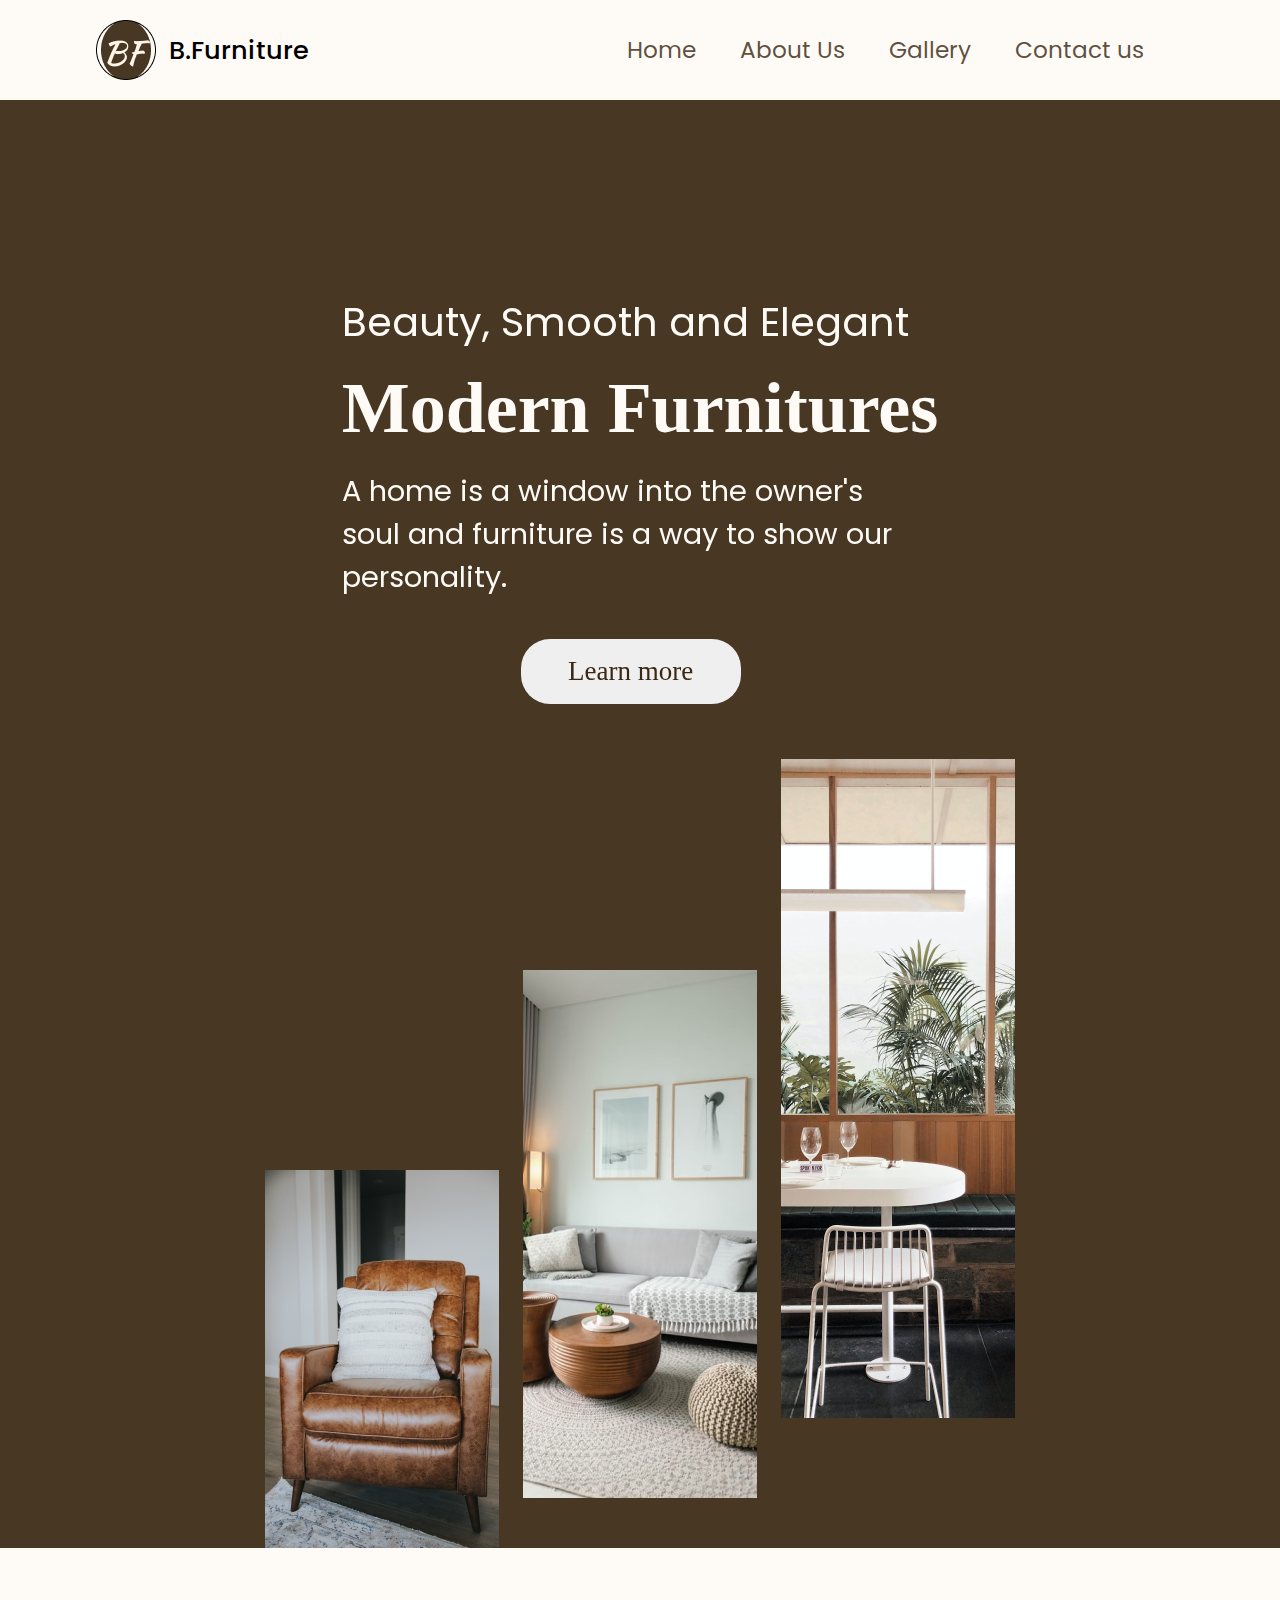
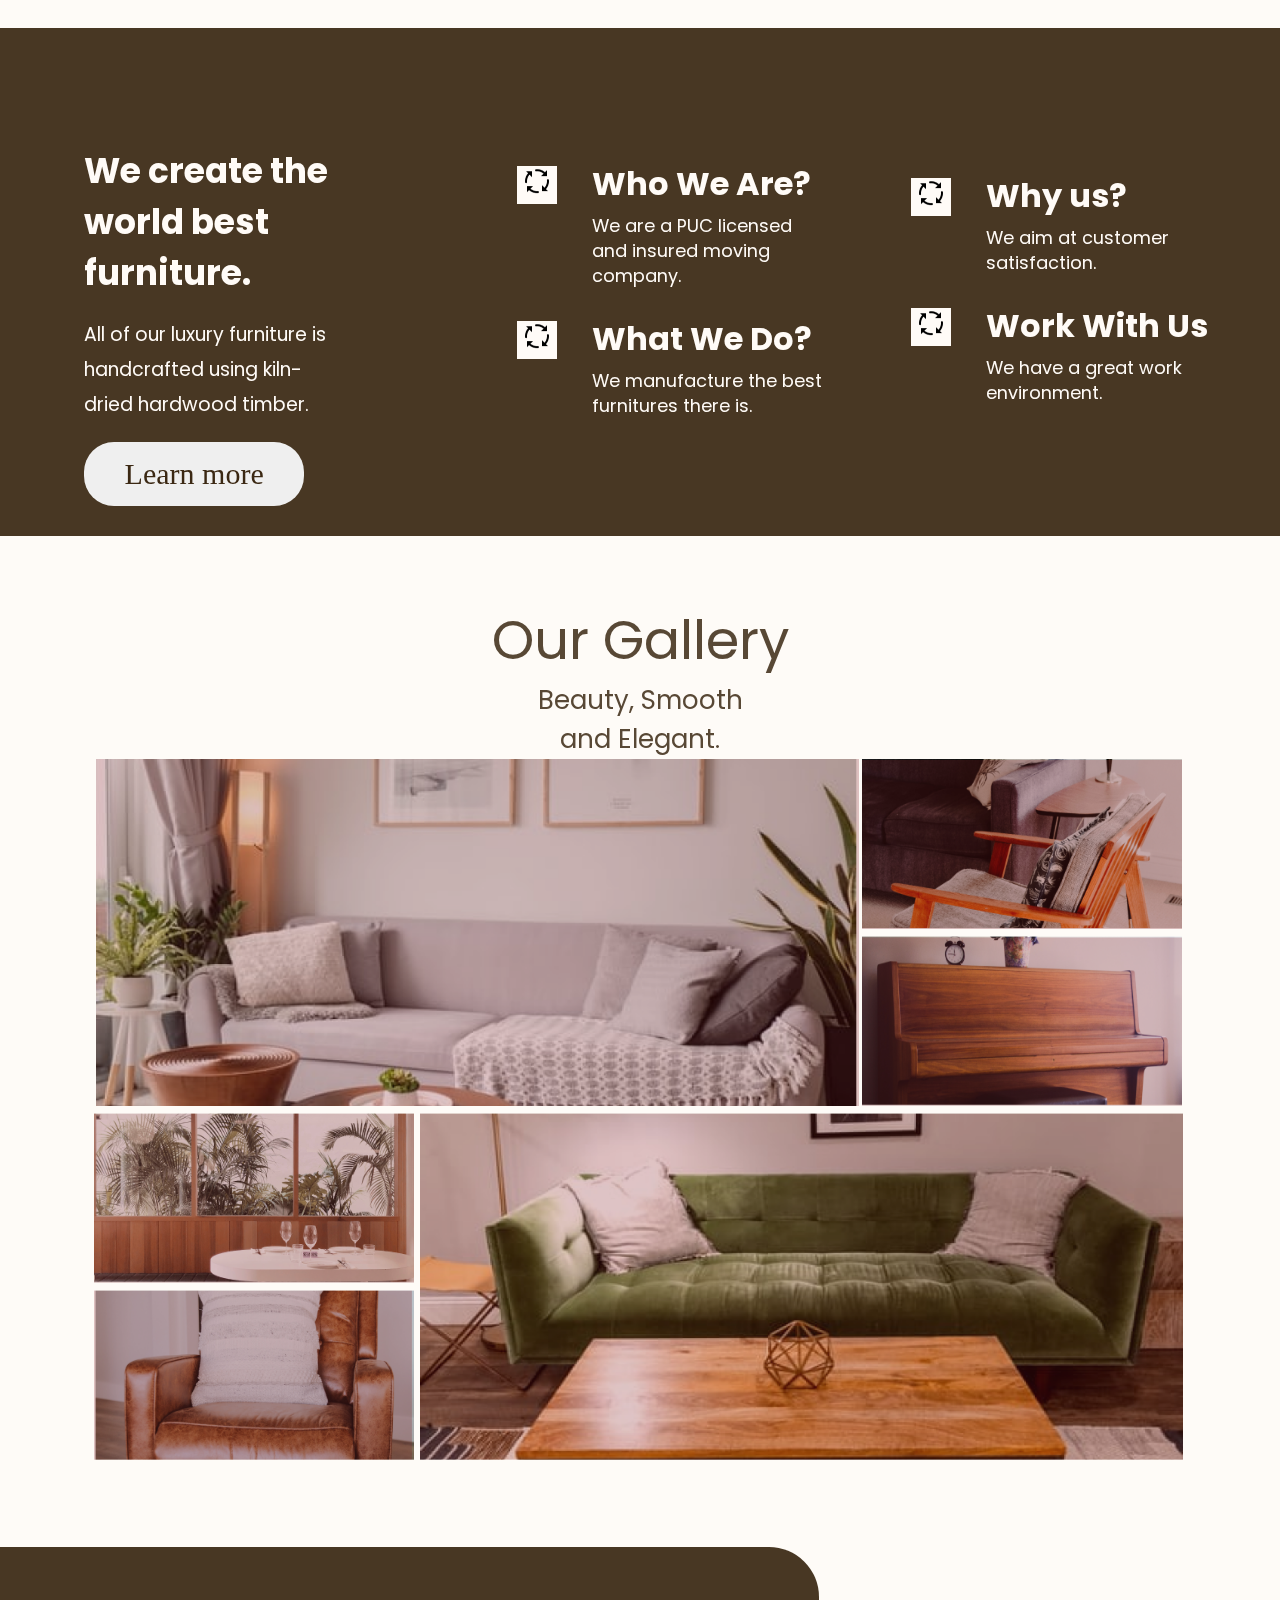
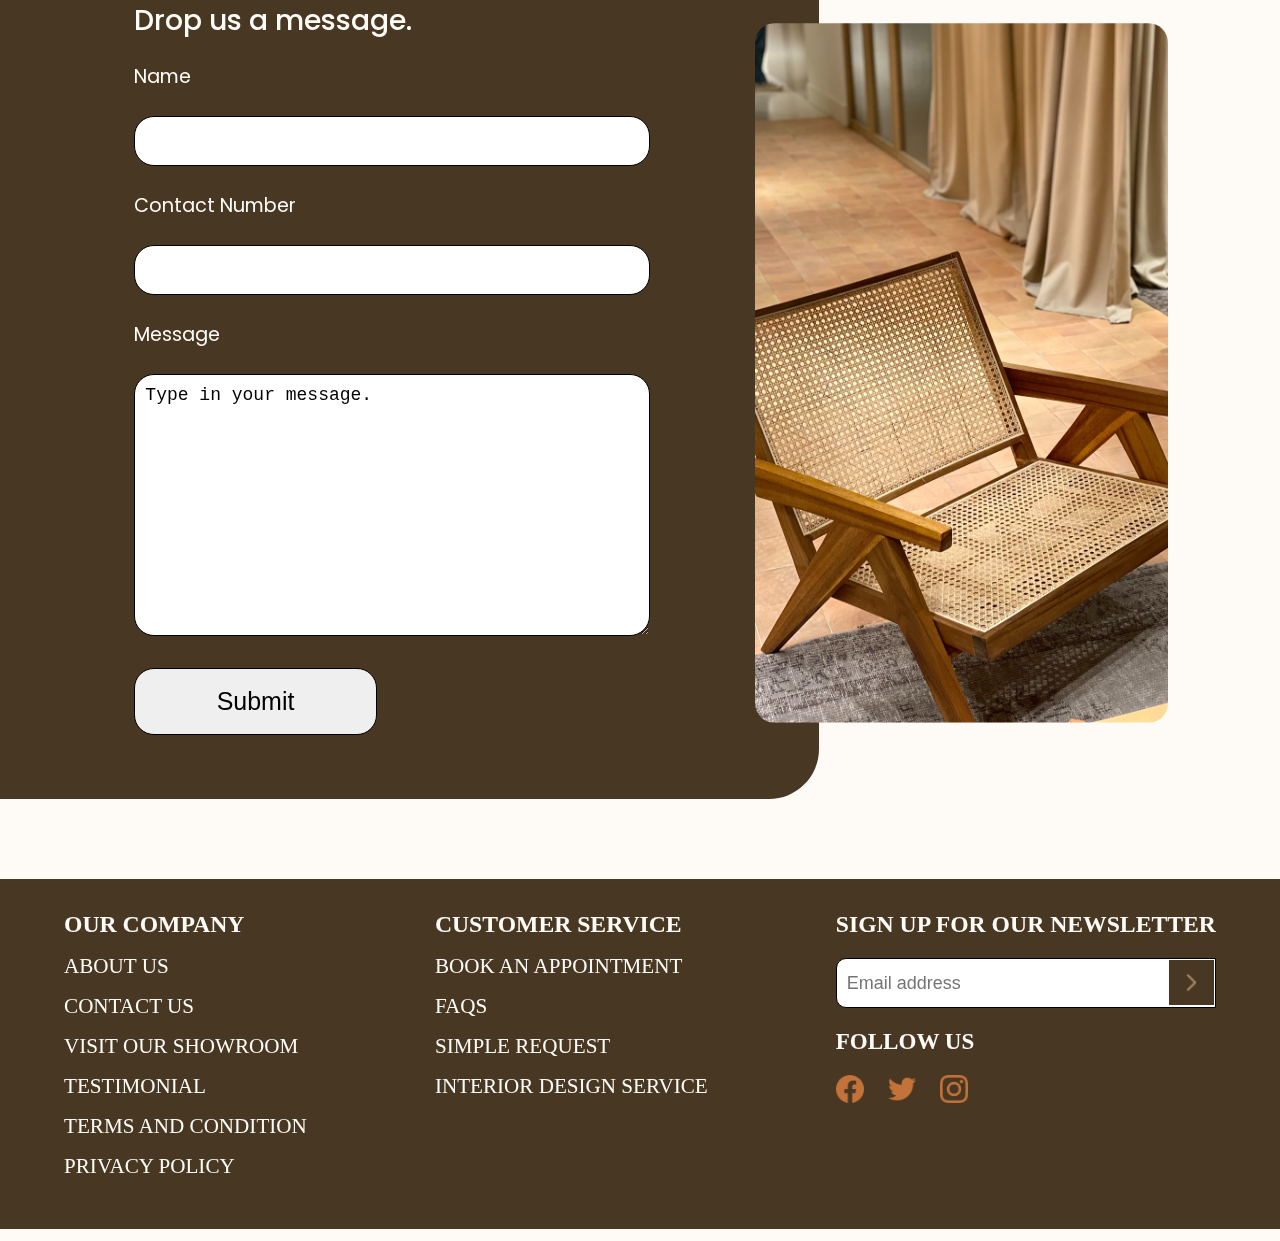
<file: index.html>
<!DOCTYPE html>
<html lang="en">
<head>
    <meta charset="UTF-8">
    <meta name="viewport" content="width=device-width, initial-scale=1.0">
    <link rel="stylesheet" href="./css/style.css">
    <title>Real-estate-furniture</title>
</head>
<body>
    <nav style="position: sticky; top: 0;">
        <div class="logo">
            <img src="../images/Group 82.png" alt="logo">
            <p>B.Furniture</p>
        </div>
        <div class="bx-menu">
            <img src="../images/menu-regular-24.png" onclick="toggleDropdown()" id="myImage"  alt="">
            
            <div class="links" id="myDropdown">
                <li><a href="#"  onclick="LinkStyle(this)">Home</a></li>
                <li><a href="./html/about.html" onclick="LinkStyle(this)">About Us</a></li>
                <li><a href="./html/gallery.html" onclick="LinkStyle(this)">Gallery</a></li>
                <li><a href="#links" onclick="LinkStyle(this)">Contact us</a></li>
            </div>
        </div> 
    </nav>
    <div class="container2" id="about">
        <div class="container21">
            <p class="p1">Beauty, Smooth and Elegant</p>
            <h2>Modern Furnitures</h2>
            <p class="p2">A home is a window into the owner's soul and furniture is  a way to show our personality.</p>
           <a href="./html/about.html"><button>Learn more</button></a>
        </div>
        <div  class="container22">
            <img src="./images/Hero image 1.png" alt="hero img1" class="img1">
            <img src="./images/Hero image 2.png" alt="hero img2" class="img2">
            <img src="./images/Hero Image 3.png" alt="hero img3" class="img3">
        </div>
    </div>
    <div class="info-space" id="info_space">
        <div class="info1">
            <h2>We create the world best furniture.</h2>
            <p>All of our luxury furniture is handcrafted using kiln-dried hardwood timber.</p>
            <button>Learn more</button>
        </div>
        <div class="info2">
            <div class="table-info">
                <div class="imgdiv"><img src="./images/Process.png" alt="process icon"></div>
                <div>
                    <h2>Who We Are?</h2>
                    <p>We are a PUC licensed and
                        insured moving company.</p>
                </div>
            </div>
            <div class="table-info">
                <div class="imgdiv"><img src="./images/Process.png" alt="process icon"></div>
                <div>
                    <h2>What We Do?</h2>
                    <p>We manufacture the best
                        furnitures there is.</p>
                </div>
            </div>
        </div>
        <div class="info3">
            <div class="table-info">
                <div  class="imgdiv"><img src="./images/Process.png" alt="process icon"></div>
                <div>
                    <h2>Why us?</h2>
                    <p>We aim at customer
                        satisfaction.</p>
                </div>
            </div>
            <div class="table-info">
                <div class="imgdiv"><img src="./images/Process.png" alt="process icon"></div>
                <div>
                    <h2>Work With Us</h2>
                    <p>We have a great work
                        environment.</p>
                </div>
            </div>
        </div>
    </div>
    <div class="gallery">
        <div class="gallery-info">
            <p class="gall-p1">Our Gallery</p>
            <p  class="gall-p2">Beauty, Smooth and Elegant.</p>
        </div>
        <div class="gallery-image">
            <div>
                <div class="gallery-space">
                    <div><img src="./images/Group 26.png" alt="gallery image 1" class="gall-img1"></div>
                    <div class="gallery-space2">
                        <img src="./images/Group 31.png" alt="gallery image 2" class="gall-img2">
                        <img src="./images/Group 89.png" alt="gallery image 3" class="gall-img2">
                    </div>
                </div>
                <div class="gallery-space">
                    <div class="gallery-space2">
                        <img src="./images/Group 23.png" alt="gallery image 4" class="gall-img2">
                        <img src="./images/Group 24.png" alt="gallery image 5" class="gall-img2">
                    </div>
                    <div><img src="./images/Group 93.png" alt="gallery image 6" class="gall-img1"></div>
                </div>
            </div>
        </div>
    </div>
    <div class="contact-space">
        <div class="contact-space_left">
            <div class="space_left">
                <p>Drop us a message.</p>
                <label for="name">Name</label><br>
                <input type="text" id="name" name="fullname">
                <br>
                <label for="tel">Contact Number</label><br>
                <input type="tel" name="" id="tel"><br>
                <label for="message-content">Message</label><br>
                <textarea name="message-content" id="message-content" cols="50" rows="12">Type in your message.</textarea>
                <button>Submit</button>
            </div>
        </div>
        <div class="right"><img src="./images/contact-img.png" alt="contact-img" height="700" width="413"></div>
    </div>
    <div class="footer" id="links">
        <div class="footer1">
            <p><a href="#info_space" class="footer_p">OUR COMPANY</a></li>
            <li><a href="./html/about.html">ABOUT US</a></li>
            <li><a href="#links">CONTACT US</a></li>
            <li><a href="./html/gallery.html">VISIT OUR SHOWROOM</a></li>
            <li><a href="./html/about.html">TESTIMONIAL</a></li>
            <li><a href="#">TERMS AND CONDITION</a></li>
            <li><a href="#">PRIVACY POLICY</a></li>
        </div>
        <div class="footer2">
            <p><a href="#info_space" class="footer_p">CUSTOMER SERVICE</a></p>
            <li><a href="#links">BOOK AN APPOINTMENT</a></li>
            <li><a href="#links">FAQS</a></li>
            <li><a href="#">SIMPLE REQUEST</a></li>
            <li><a href="./html/gallery.html">INTERIOR DESIGN SERVICE</a></li>
        </div>
        <div class="footer3">
            <P class="footer_p">SIGN UP FOR OUR NEWSLETTER</P>
            <div class="footer31">
                <input type="email" name="email" placeholder="Email address">
                <a href=""><img src="./images/back.png" alt=""></a>
            </div>
            <p class="Footer3_p">FOLLOW US</p>
             <div class="footer32">
                <a href=""><img src="./images/facebook.png" alt=""></a>
                <a href=""><img src="./images/twitter.png" alt=""></a>
                <a href=""><img src="./images/instagram.png" alt=""></a>
             </div>
        </div>
    </div>
    <script>
         function LinkStyle(clickedLink) {
            const links = document.querySelectorAll('a');
            links.forEach(link => link.classList.remove('clicked'));
            clickedLink.classList.add('clicked');
        }
        function toggleDropdown() {
            document.getElementById("myDropdown").classList.toggle("show");
        }
    </script>
</body>
</html>
</file>
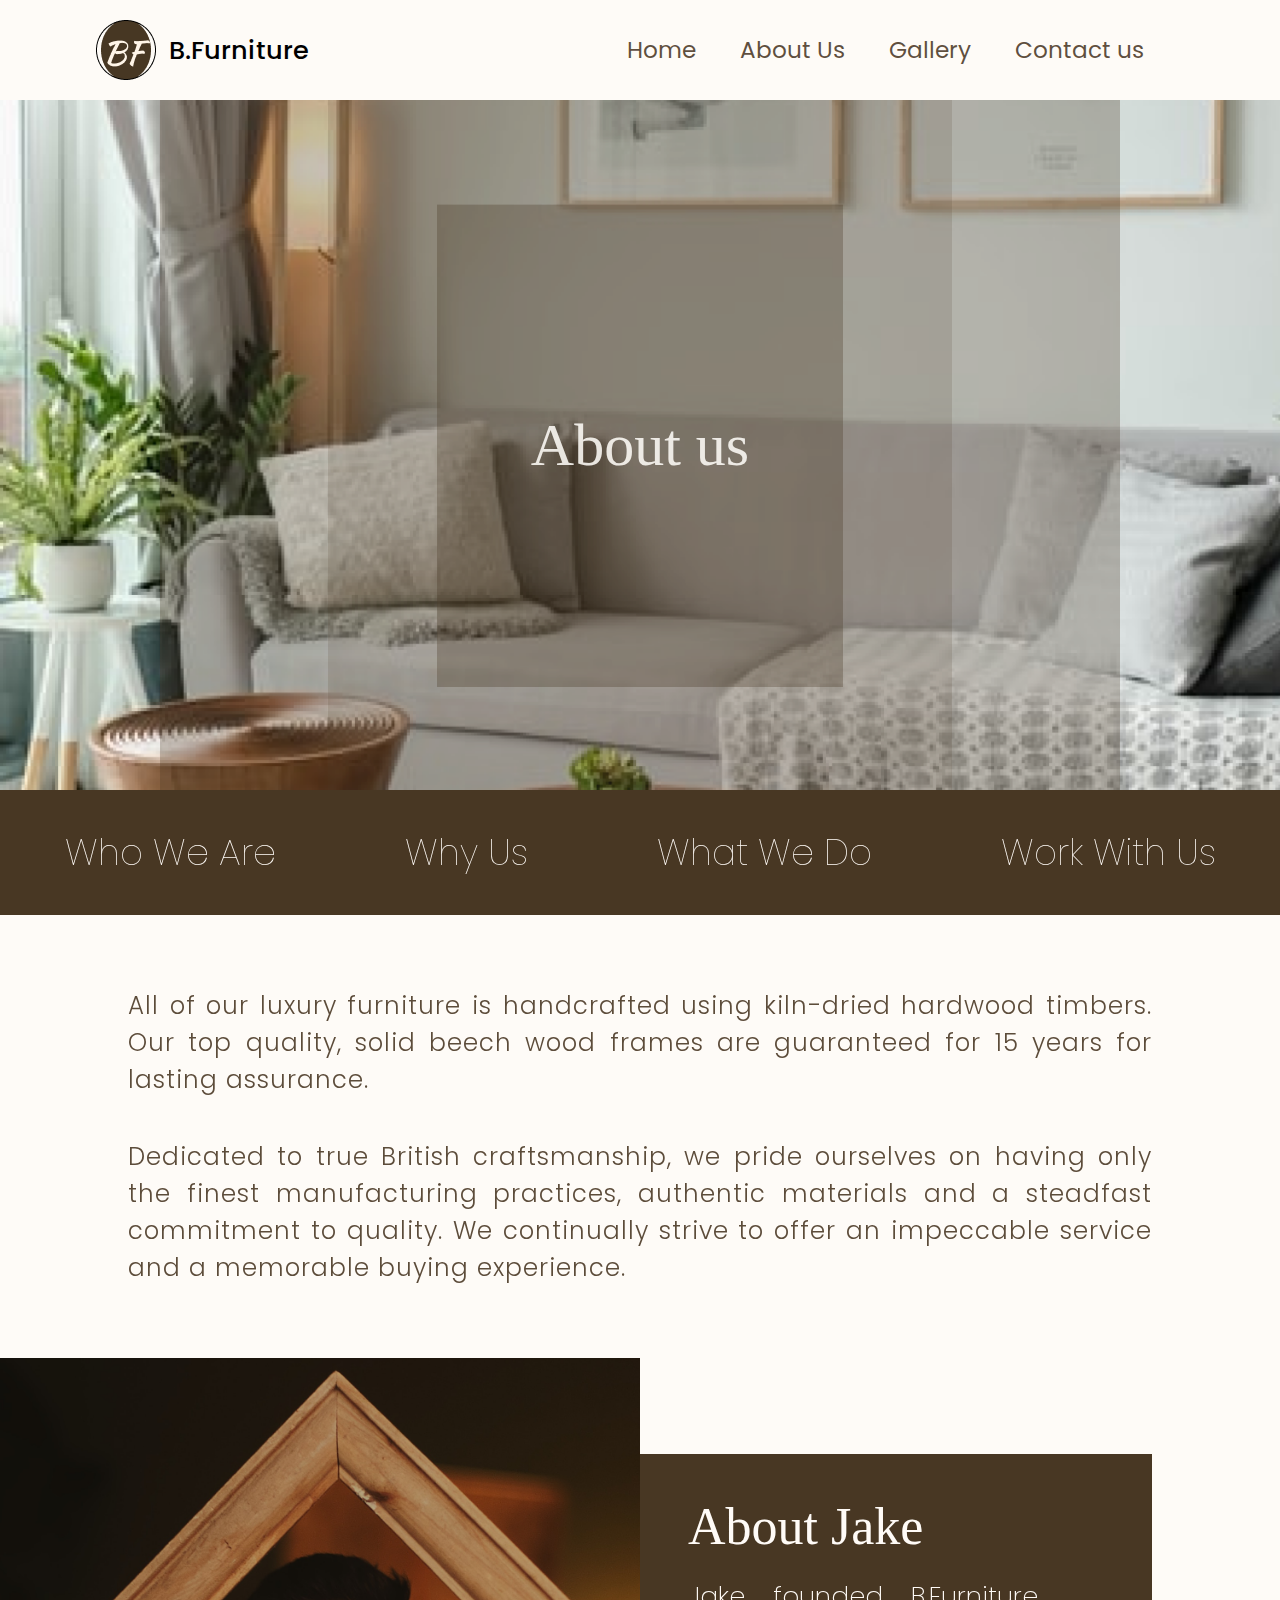
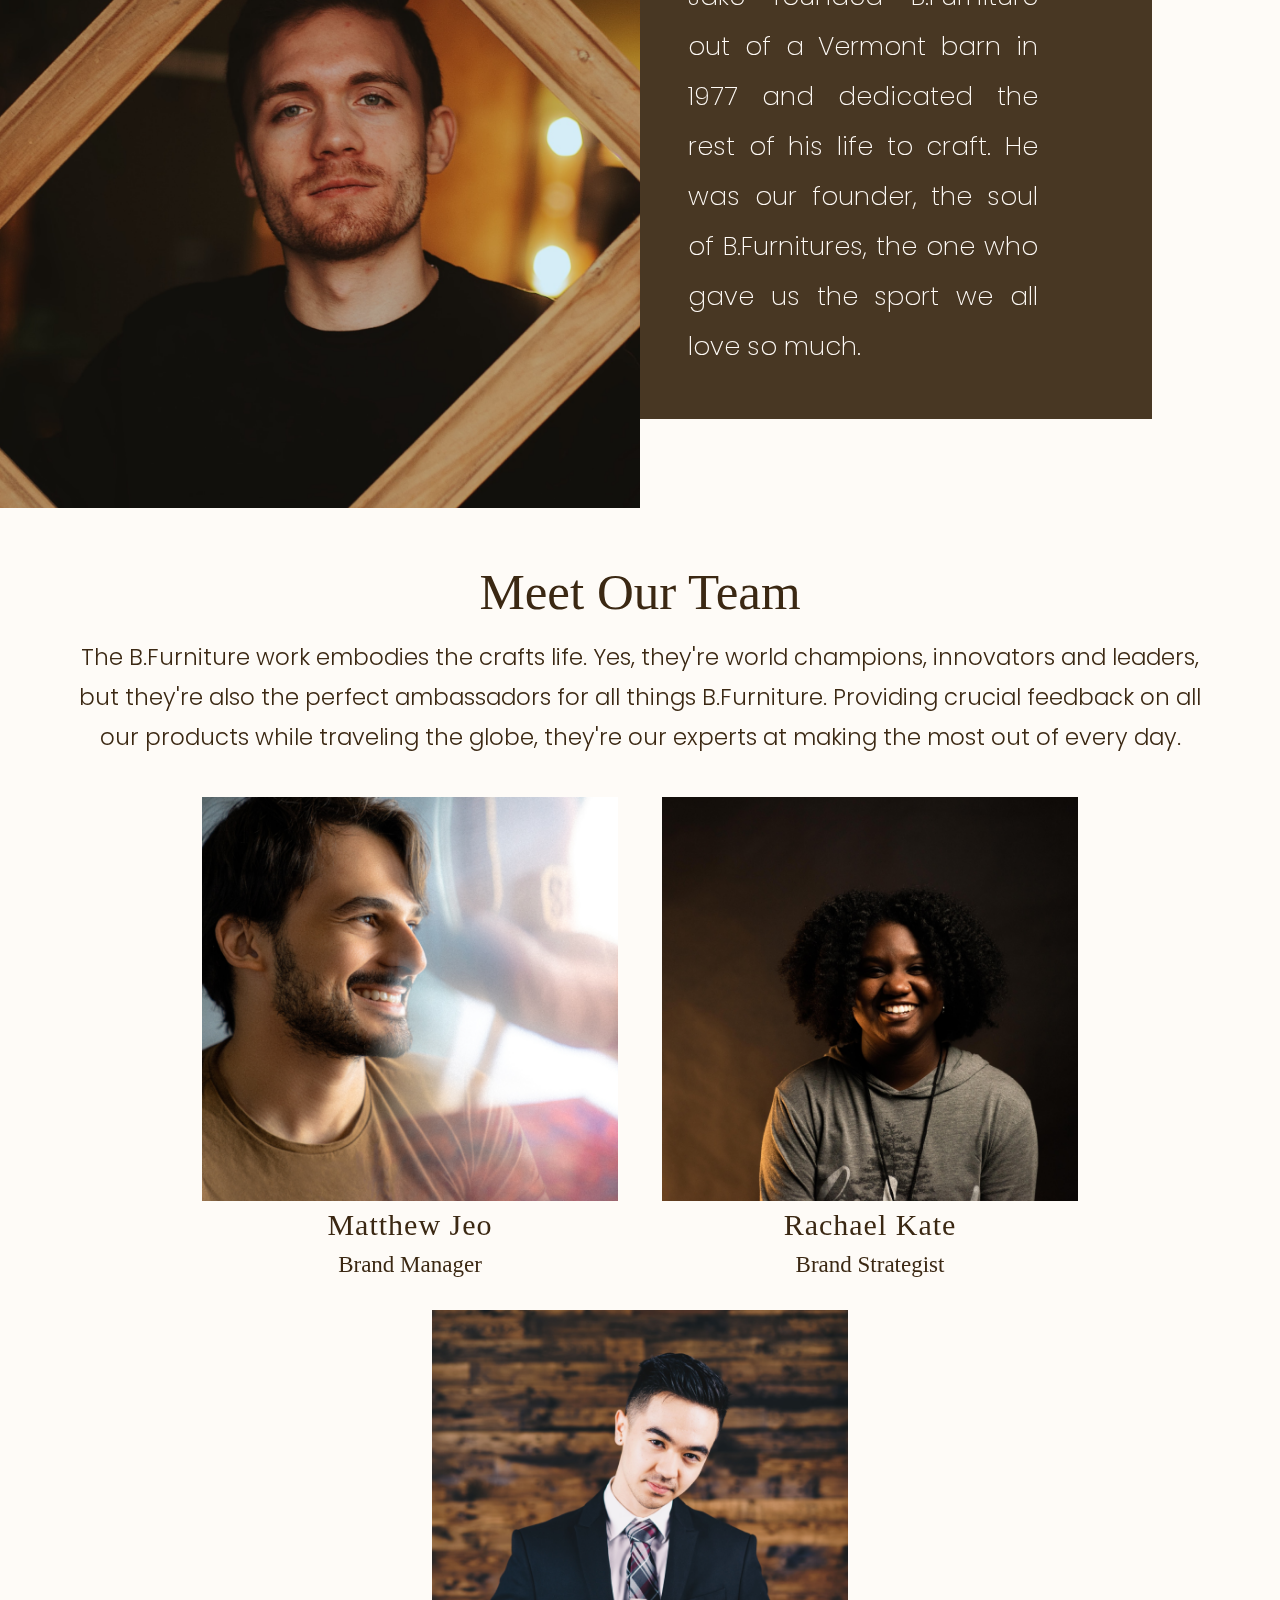
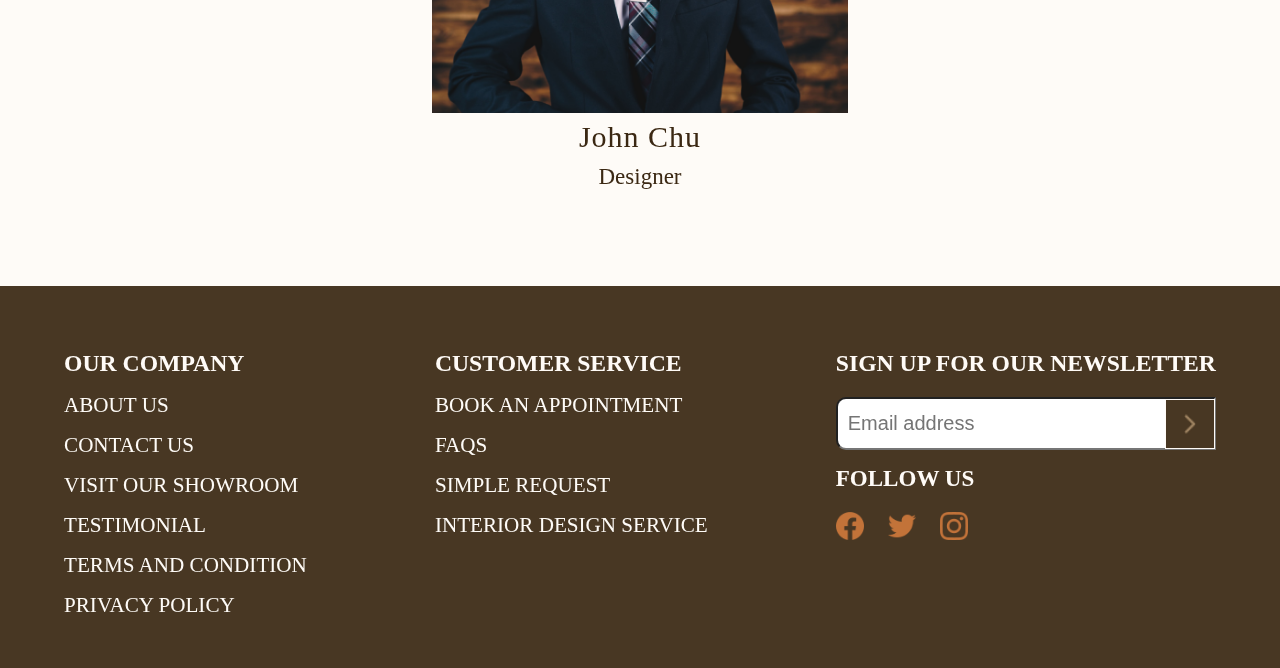
<file: html/about.html>
<!DOCTYPE html>
<html lang="en">
<head>
    <meta charset="UTF-8">
    <meta name="viewport" content="width=device-width, initial-scale=1.0">
    <link rel="stylesheet" href="../css/about.css">
    <title>about us</title>
</head>
<body>
    <nav style="position: sticky; top: 0;">
        <div class="logo">
            <img src="../images/Group 82.png" alt="logo">
            <p>B.Furniture</p>
        </div>
        <div class="bx-menu">
            <img src="../images/menu-regular-24.png" onclick="toggleDropdown()" id="myImage"  alt="">
            
            <div class="links" id="myDropdown">
                <li><a href="../index.html"  onclick="LinkStyle(this)">Home</a></li>
                <li><a href="#" onclick="LinkStyle(this)">About Us</a></li>
                <li><a href="../html/gallery.html" onclick="LinkStyle(this)">Gallery</a></li>
                <li><a href="#links" onclick="LinkStyle(this)">Contact us</a></li>
            </div>
        </div> 
    </nav>
    <div class="hero_space">
        <div class="hero_space1">
            <div class="hero_space2">
                <div class="hero_space3">
                    <p>About us</p>
                </div>
            </div>
        </div>
    </div>
    <div class="more_info">
       <li><a href="#info_space"  onclick="LinkStyle(this)">Who We Are</a></li>
       <li><a href="" onclick="LinkStyle(this)">Why Us</a></li>
       <li><a href="#info_space" onclick="LinkStyle(this)">What We Do</a></li>
       <li><a href="#links" onclick="LinkStyle(this)">Work With Us </a></li>
    </div>
    <div class="info-space">
        <div class="info-space1" id="#info_space">
            <p>
                All of our luxury furniture is handcrafted using kiln-dried hardwood timbers. Our top quality, solid beech wood frames are guaranteed for 15 years for lasting assurance.
            </p>
            <p>
                Dedicated to true British craftsmanship, we pride ourselves on having only the finest manufacturing practices, authentic materials and a steadfast commitment to quality. We continually strive to offer an impeccable service and a memorable buying experience.
            </p>
        </div>
    </div>
    <div class="info_jake">
        <div class="image"><img src="../images/unsplash_06Bl5S7tySM.png" alt="jake's img"></div>
        <div class="jake">
            <p class="jake_p">About Jake</p>
            <P>Jake founded B.Furniture out of a Vermont barn in 1977 and dedicated the rest of his life to craft. He was our founder, the soul of B.Furnitures, the one who gave us the sport we all love so much.</P>
        </div>
    </div>
    <div class="team">
        <div class="team_info">
            <p class="team_head">Meet Our Team</p>
            <p class="team_p">The B.Furniture work embodies the crafts life. Yes, they're world champions, innovators and leaders, but they're also the perfect ambassadors for all things B.Furniture. Providing crucial feedback on all our products while traveling the globe, they're our experts at making the most out of every day.</p>
        </div>
        <div class="team_img">
            <div>
                <img src="../images/unsplash_8Q0wJ8bqeAE.png" alt="team member1">
                <p class="team_imgp1">Matthew Jeo</p>
                <p class="team_imgp2">Brand Manager</p>
            </div>
            <div>
                <img src="../images/unsplash_F0q2f4OAJaw.png" alt="team member2">
                <p class="team_imgp1">Rachael Kate</p>
                <p class="team_imgp2">Brand Strategist</p>
            </div>
            <div>
                <img src="../images/unsplash_v6771a4avV4.png" alt="team member3">
                <p class="team_imgp1">John Chu</p>
                <p class="team_imgp2">Designer</p>
            </div>
        </div>
    </div>
    <div class="footer" id="links">
        <div class="footer1">
            <p><a href="#info_space" class="footer_p">OUR COMPANY</a></li>
            <li><a href="./about.html">ABOUT US</a></li>
            <li><a href="#links">CONTACT US</a></li>
            <li><a href="../html/gallery.html">VISIT OUR SHOWROOM</a></li>
            <li><a href="./gallery.html">TESTIMONIAL</a></li>
            <li><a href="#">TERMS AND CONDITION</a></li>
            <li><a href="#">PRIVACY POLICY</a></li>
        </div>
        <div class="footer2">
            <p><a href="#info_space" class="footer_p">CUSTOMER SERVICE</a></p>
            <li><a href="#links">BOOK AN APPOINTMENT</a></li>
            <li><a href="#links">FAQS</a></li>
            <li><a href="#">SIMPLE REQUEST</a></li>
            <li><a href="./gallery.html">INTERIOR DESIGN SERVICE</a></li>
        </div>
        <div class="footer3">
            <P class="footer_p">SIGN UP FOR OUR NEWSLETTER</P>
            <div class="footer31">
                <input type="email" name="email" placeholder="Email address">
                 <a href=""><img src="../images/back.png" alt=""></a>
            </div>
            <p class="Footer3_p">FOLLOW US</p>
             <div class="footer32">
                <a href=""><img src="../images/facebook.png" alt=""></a>
                <a href=""><img src="../images/twitter.png" alt=""></a>
                <a href=""><img src="../images/instagram.png" alt=""></a>
             </div>
        </div>
    </div>
    <script>
        function LinkStyle(clickedLink) {
           const links = document.querySelectorAll('a');
           links.forEach(link => link.classList.remove('clicked'));
           clickedLink.classList.add('clicked');
       }
       function toggleDropdown() {
           document.getElementById("myDropdown").classList.toggle("show");
       }
       function LinkStyle(clickedLink) {
           const more_info = document.querySelectorAll('a');
           more_info.forEach(link => link.classList.remove('clicked'));
           clickedLink.classList.add('clicked');
       }
   </script>
</body>
</html>
</file>
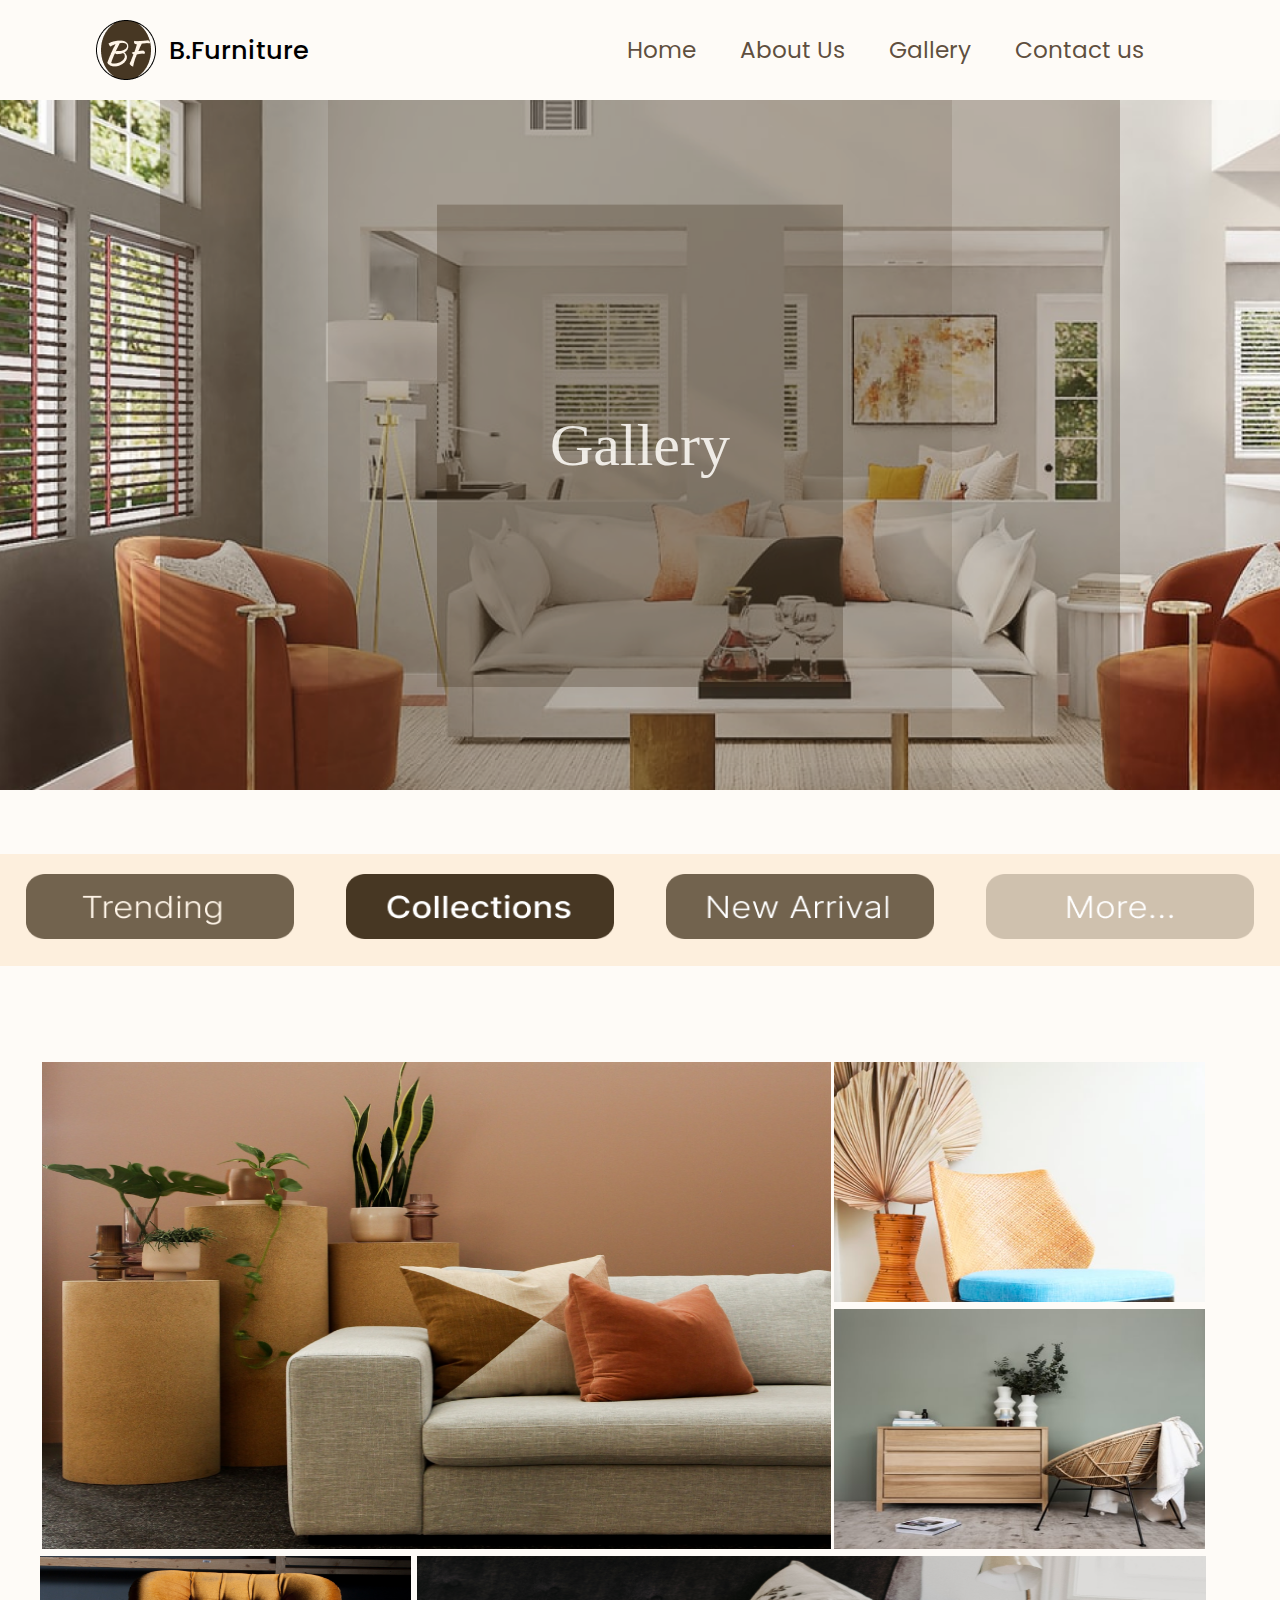
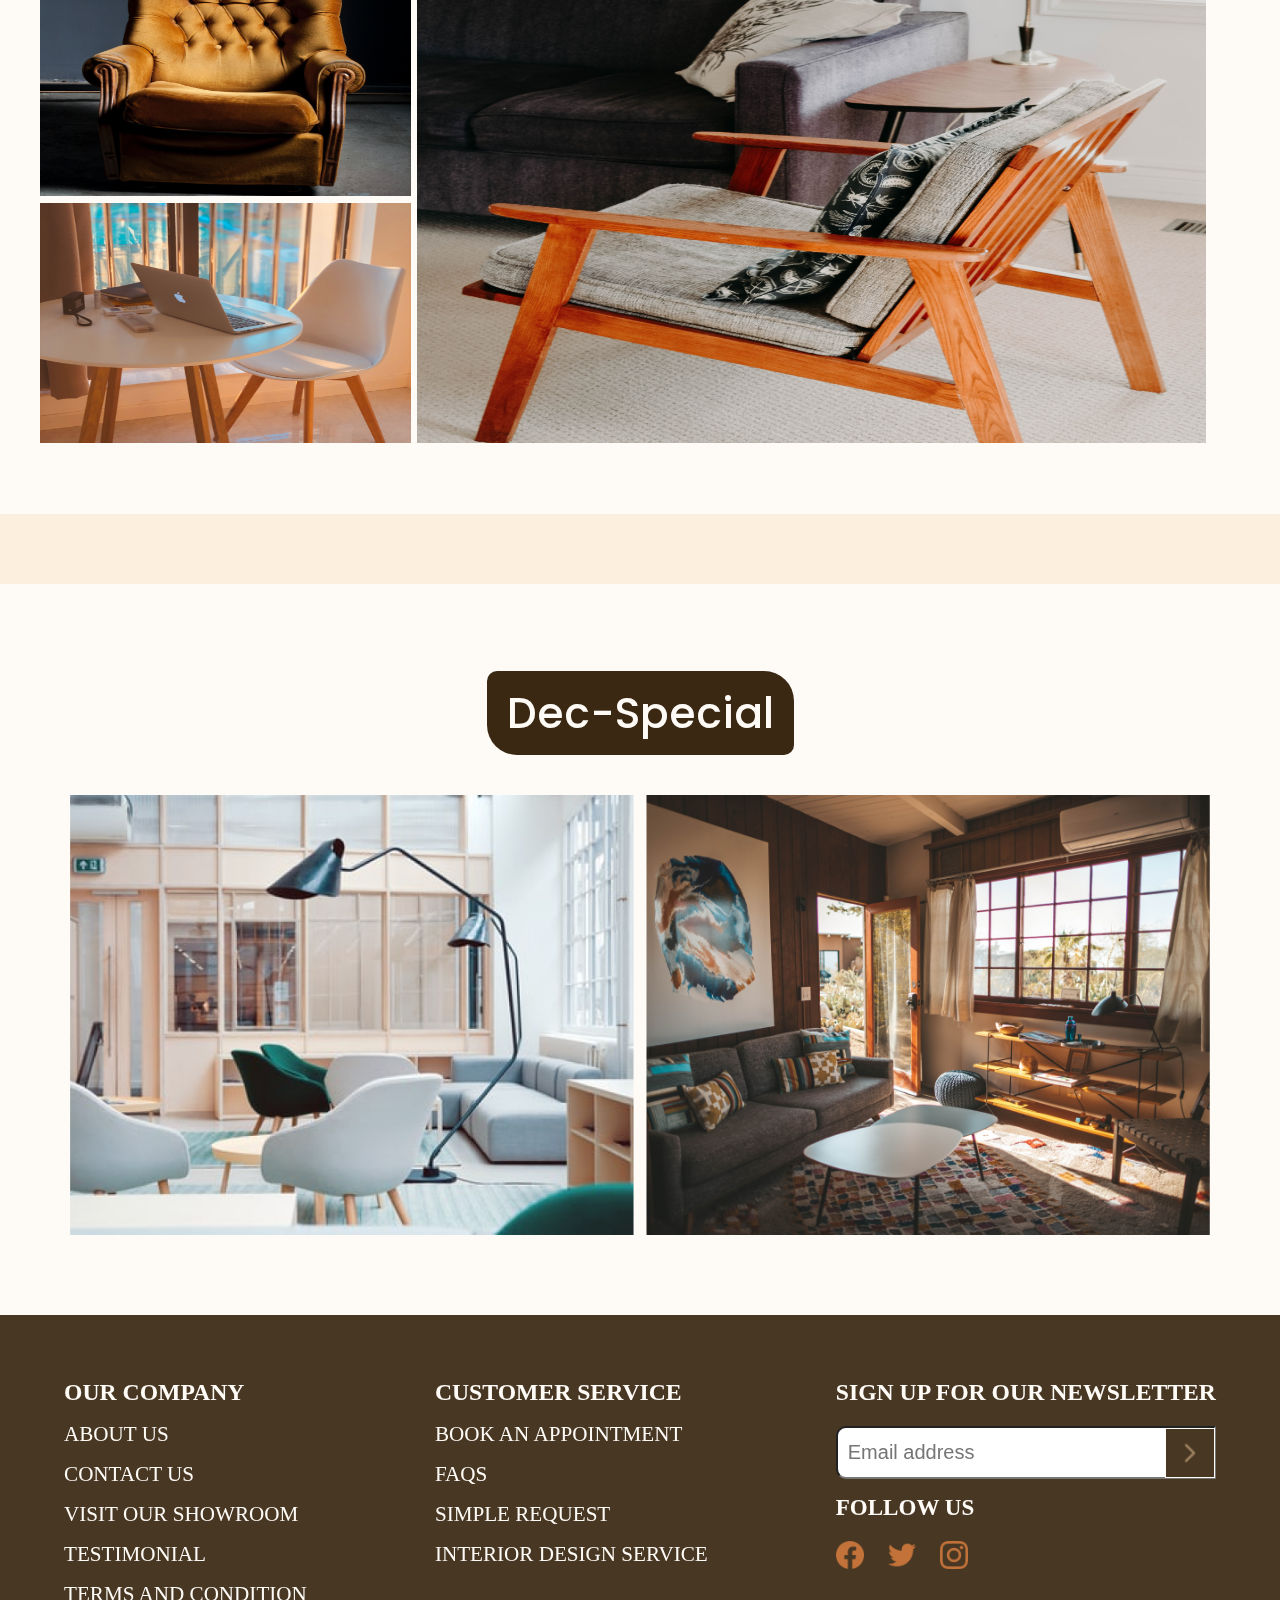
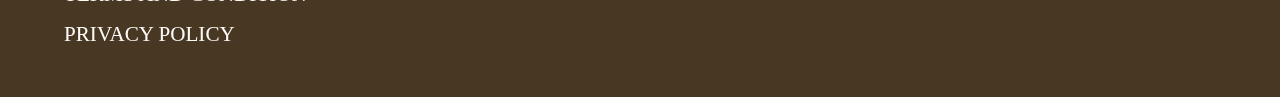
<file: html/gallery.html>
<!DOCTYPE html>
<html lang="en">
<head>
    <meta charset="UTF-8">
    <meta name="viewport" content="width=device-width, initial-scale=1.0">
    <link rel="stylesheet" href="../css/gallery.css">
    <title>Gallery</title>
</head>
<body>
    <nav style="position: sticky; top: 0;">
        <div class="logo">
            <img src="../images/Group 82.png" alt="logo">
            <p>B.Furniture</p>
        </div>
        <div class="bx-menu">
            <img src="../images/menu-regular-24.png" onclick="toggleDropdown()" id="myImage"  alt="">
            
            <div class="links" id="myDropdown">
                <li><a href="../index.html"  onclick="LinkStyle(this)">Home</a></li>
                <li><a href="#" onclick="LinkStyle(this)">About Us</a></li>
                <li><a href="../html/gallery.html" onclick="LinkStyle(this)">Gallery</a></li>
                <li><a href="#links" onclick="LinkStyle(this)">Contact us</a></li>
            </div>
        </div> 
    </nav>
    <div class="hero_space">
        <div class="hero_space1">
            <div class="hero_space2">
                <div class="hero_space3">
                    <p>Gallery</p>
                </div>
            </div>
        </div>
    </div>
    <div class="collections">
       <a href="../html/gallery.html"><img src="../images/Group 74.png" alt="trending"></a>
       <a href="../html/gallery.html"><img src="../images/Group 71.png" alt="collections"></a>
       <a href="../html/gallery.html"><img src="../images/Group 72.png" alt="new arrivals"></a>
       <a href="../html/gallery.html"><img src="../images/Group 73.png" alt="more"></a>
    </div>
    <div class="gallery">
        <div class="gallery-image">
            <div>
                <div class="gallery-space">
                    <div><img src="../images/unsplash_1.png" alt="gallery image 1" class="gall-img1"></div>
                    <div class="gallery-space2">
                        <img src="../images/Rectangle 25.png" alt="gallery image 2" class="gall-img2">
                        <img src="../images/Rectangle 26.png" alt="gallery image 3" class="gall-img2">
                    </div>
                </div>
                <div class="gallery-space">
                    <div class="gallery-space2">
                        <img src="../images/Rectangle 27.png" alt="gallery image 4" class="gall-img2">
                        <img src="../images/Rectangle 28.png" alt="gallery image 5" class="gall-img2">
                    </div>
                    <div><img src="../images/unsplash_2.png" alt="gallery image 6" class="gall-img1"></div>
                </div>
            </div>
        </div>
    </div>
    <div class="space"><img src="../images/Rectangle 32.png" alt=""></div>
    <div class="mini_gallery">
       <div class="mini_gallery1">
           <h5>Dec-Special</h3>
       </div>
       <div class="mini_gallery2">
        <img src="../images/Rectangle 30.png" alt="">
        <img src="../images/Rectangle 31.png" alt="">
       </div>
    </div>
    <div class="footer" id="links">
        <div class="footer1">
            <p><a href="#info_space" class="footer_p">OUR COMPANY</a></li>
            <li><a href="./about.html">ABOUT US</a></li>
            <li><a href="#links">CONTACT US</a></li>
            <li><a href="../html/gallery.html">VISIT OUR SHOWROOM</a></li>
            <li><a href="./gallery.html">TESTIMONIAL</a></li>
            <li><a href="#">TERMS AND CONDITION</a></li>
            <li><a href="#">PRIVACY POLICY</a></li>
        </div>
        <div class="footer2">
            <p><a href="#info_space" class="footer_p">CUSTOMER SERVICE</a></p>
            <li><a href="#links">BOOK AN APPOINTMENT</a></li>
            <li><a href="#links">FAQS</a></li>
            <li><a href="#">SIMPLE REQUEST</a></li>
            <li><a href="./gallery.html">INTERIOR DESIGN SERVICE</a></li>
        </div>
        <div class="footer3">
            <P class="footer_p">SIGN UP FOR OUR NEWSLETTER</P>
            <div class="footer31">
                <input type="email" name="email" placeholder="Email address">
                <a href=""><img src="../images/back.png" alt=""></a>
            </div>
            <p class="Footer3_p">FOLLOW US</p>
             <div class="footer32">
                <a href=""><img src="../images/facebook.png" alt=""></a>
                <a href=""><img src="../images/twitter.png" alt=""></a>
                <a href=""><img src="../images/instagram.png" alt=""></a>
             </div>
        </div>
    </div>
    <script>
        function LinkStyle(clickedLink) {
           const links = document.querySelectorAll('a');
           links.forEach(link => link.classList.remove('clicked'));
           clickedLink.classList.add('clicked');
       }
       function toggleDropdown() {
           document.getElementById("myDropdown").classList.toggle("show");
       }
    //    function LinkStyle(clickedLink) {
    //        const more_info = document.querySelectorAll('a');
    //        more_info.forEach(link => link.classList.remove('clicked'));
    //        clickedLink.classList.add('clicked');
    //    }
   </script>
</body>
</html>
</file>
<file: css/style.css>
@import url('https://fonts.googleapis.com/css2?family=Bebas+Neue&family=Hedvig+Letters+Sans&family=Poppins:ital,wght@0,100;0,200;0,300;0,400;0,500;0,600;0,700;0,800;0,900;1,100;1,200;1,300;1,400;1,500;1,600;1,700;1,800;1,900&display=swap');
*{
    margin: 0;
    padding: 0;
    box-sizing: border-box;
    font-family: "Poppins" sans-serif;
}
@media screen and (min-width:220px) and (max-width: 425px){
    body{
        background-color: rgb(254, 251, 247);
        font-family: "Poppins" , sans-serif;
    }
    nav{
        display: flex;
        justify-content: space-between;
        align-items: center;
        margin-top: 1rem;
        padding-bottom: 13px;
        position: relative;
        background-color: rgb(254, 251, 247);
    }
    .logo{
        display: flex;
        margin-left: 0.8rem;
        align-items: center;
    }
    .logo img{
        width: 60px;
        height: 60px;
        margin-right: 11px;
    }
    .logo p{
        font-size: 1.6rem;
        font-weight: 500;
    }
    .bx-menu img{
        width: 50px;
    }
    .links{
        display: none;
        position: absolute;
        top: 100%; /* Position the dropdown content just below the toggle button */
        left: 0;
        z-index: 1;
        width: 100vw;
        height: 100vh;
        float: right;
       background-color: rgb(254, 251, 247);
    }
    .links li{
        display: block;
        list-style-type: none;
        margin-left: 30px;
        text-align: center;
        padding: 45px;
    }
    .links a {
        text-decoration: none;
        color: rgba(59, 40, 19, 0.818);
        font-size: 1.3rem;
    }
    a:hover{
        font-size: 1.3rem;
        font-weight: 600;
        color: rgb(59, 40, 19);
        text-decoration: underline;
    }
    a.clicked {
        font-size: 1.3rem;
        font-weight: 600;
        color: rgb(59, 40, 19);
        text-decoration: underline;
        text-decoration-color:rgba(180, 126, 64, 0.818) ;
        text-decoration-thickness: 1px;
        text-underline-offset: 7px;
    }
    .show{
        display: block;
    }
   .container2{
    text-align: center;
    background-color: rgb(72,55,35);
    color: rgb(254, 251, 247);
    padding-top: 7rem;
   }
   .container21 .p1{
    font-size: 1.3rem;
   }
  .container21 h2{
    font-size: 3.6rem;
    letter-spacing: -0.8px;
    line-height: 70px;
    font-weight: 600;
  }
  .container21 .p2{
    padding: 15px;
    font-size: 1.rem;
    line-height: 30px;
    margin: 0 auto;
    width: 85%;
  }
  button{
    padding: 15px;
    color: rgb(59, 40, 19);
    font-size: 20px;
    border-radius: 29px;
    border: none;
    width: 175px;
    margin: 1rem 0 3rem 0 ;
  }
  .container2{
    text-align: center;
    background-color: rgb(72,55,35);
    color: rgb(254, 251, 247);
    padding-top: 7rem;
   }
   .container21 .p1{
    font-size: 7vw;
   }
  .container21 h2{
    font-size: 15vw;
    font-family: Cambria, Cochin, Georgia, Times, 'Times New Roman', serif;
    padding: 10px 0 18px 0;
    font-weight: 600;
  }
  .container21 .p2{
    font-size: 5vw;
  }
  button{
    padding: 15px;
    color: rgb(59, 40, 19);
    font-size: 24px;
    border-radius: 29px;
    border: none;
    width: 210px;
    margin: 1.5rem 0 3rem 0 ;
}
.container22{
    padding-top: 18vw;
   display: flex;
   justify-content: center;
   align-items: flex-end;
   flex-wrap: wrap;
   gap: 14px;
   
}
.container22 img:hover{
   mix-blend-mode: hard-light;
}
.container22 .img1{
    width: 47%;
}
.container22 .img2{
    padding-bottom: 50px;
    width: 47%;
}
.container22 .img3{
    width: 60%;
}
.info-space{
    background-color: rgb(72,55,35);
    margin-top: 5rem;
    padding:  70px 3px 30px 3px;
    color: rgb(255,251,247);
}
.info1{
    padding-top: 2rem;
    text-align: center;
}
.info1 h2{
    font-size: 10vw;
}
.info1 p {
    font-size: 20px;
    line-height: 35px;
    padding-top: 18px;
}
.info1 button{
    padding: 14px;
    color: rgb(59, 40, 19);
    font-size: 26px;
    border-radius: 30px;
    border: none;
    width: 200px;
    margin: 20px 0 70px 0 ;
    font-family: Georgia, 'Times New Roman', Times, serif;
}
.info2{
   margin-bottom: 2rem;
}
.table-info{
    display: flex;
    justify-content: center;
    padding-bottom: 27px;
}
.table-info h2{
    font-size: 28px;
}
.table-info p{
    font-size: 17px;
    width: 220px;
}
.imgdiv{
    margin: 6px 15px 0 3px;
    background-color: rgb(255, 251, 247);
    width: 38px;
    text-align: center;
    height: fit-content;
}
.gallery-image{
    display: flex;
    align-items: center;
    justify-content: center;
}
.gallery-info{
    display: flex;
    flex-direction: column;
    align-items: center;
    margin-top: 4rem;
}
.gall-p1{
    font-size: 10vw;
    font-weight: 400px;
    color: rgba(59, 40, 19, 0.85);
}
.gall-p2{
    font-size: 5vw;
    color: rgba(59, 40, 19, 0.85);
    display: flex;
    text-align: center;
    width: 240px;
}
.gallery-space{
    display: block;
}
.gall-img1{
    width: 95vw;
    height: 300px;
}
.gall-img2{
    width: 48vw;
    height: 15vh;
    padding-right: 5px;
    
}
.gallery-space2{
    display: flex;
    padding: 0px 0px 5px 0px;
}
.right{
    display: none;
}
.contact-space{
    background-image: linear-gradient(rgba(0, 0, 0, 0.8), rgb(59, 40, 19, 0.8)), url(../images/contact-img.png);
    background-repeat: no-repeat;
    background-size: cover;
    margin: 4rem 0 2rem 0;
}
.contact-space_left{
    display: flex;
    flex-direction: column;
    padding-left: 5%;
}
.contact-space_left p{
    font-size: 11vw;
    font-weight: 500;
    text-align: center;
    padding: 20px;
    color: rgb(245, 222, 179);
    letter-spacing: -1px;
    line-height: 50px;
}
.space_left label{
    font-size: 6vw;
    color: rgb(245, 222, 179);
}
.space_left input{
    width: 85%;
    height: 50px;
    font-size: 15px;
    color:  rgb(245, 222, 179);
    padding: 10px;
    margin-bottom: 20px;
    border-radius: 20px 20px 20px 20px;
    border: 2px solid black;
    background-color: transparent;
}
textarea{
    width: 85%;
    font-size: 18px;
    padding: 10px;
    border-radius: 20px 20px 20px 20px;
    border: 2px solid black;
    background-color: transparent;
    color: rgb(245, 222, 179);
}
.space_left button{
    background-color: transparent;
    border: 2px solid black;
    color: rgb(245, 222, 179);
    cursor: pointer;
}
.space_left button:hover{
    background-color: rgb(245, 222, 179);
    color: black;
}
.footer{
    display: flex;
    height: auto;
    align-items: flex-start;
    flex-wrap: wrap;
    background-color: #483723;
    padding: 2rem 0px 50px 00px;
}
.footer a{
    padding-top: 50px;
    padding-bottom: 20px;
}
.footer1 , .footer2{
    display: flex;
    flex-direction: column;
    width: 100vw;
    align-items: center;
    justify-content: center;
    padding-bottom: 32px;
}
.footer3{
    width: 95vw;
    align-items: center;
    padding: 3rem 4vw 0vw 7vw;
}
.footer_p{
    color: rgb(255, 251, 247);
    font-size: 5.5vw;
    font-weight: 700;
    text-decoration: none;
    font-family:Cambria, Cochin, Georgia, Times, 'Times New Roman', serif;
    padding-bottom: 20px;
}
.footer li{
    list-style-type: none;
    font-family: Cambria, Cochin, Georgia, Times, 'Times New Roman', serif;
    padding-top: 15px;
}
.footer li a{
    text-decoration: none;
    color: rgb(254, 251, 247);
    font-size: 4vw;
}
.footer31{
    display: flex;
}
.footer31{
    display: flex;
}
.footer3 input{
    width: 100%;
    height: 52.5px;
    border-radius: 10px 0px 0px 10px;
    margin-top: 48.5px;
    font-size: 18px;
   
}
.footer31 img{
    background-color: rgb(72, 55, 35);
    padding: 5px;
    height: 50px;
    border: 1px solid rgb(255, 251, 247);
}
.Footer3_p{
    color: rgb(255, 251, 247);
    font-size: 4vw;
    font-weight: 700;
    text-decoration: none;
    font-family:Cambria, Cochin, Georgia, Times, 'Times New Roman', serif;
    padding-bottom: 20px;
}
.footer32 img{
    padding-right: 20px;
    width:49px;
    mix-blend-mode: color-dodge;
}
 
}
@media screen and (min-width: 426px) and (max-width: 729px){
    body{
        background-color: rgb(254, 251, 247);
        font-family: "Poppins" , sans-serif;
    }
    nav{
        display: flex;
        justify-content: space-between;
        align-items: center;
        margin-top: 1rem;
        padding-bottom: 13px;
        position: relative;
        background-color: rgb(254, 251, 247);
        z-index: 1;
    }
    .logo{
        display: flex;
        margin-left: 0.8rem;
        align-items: center;
    }
    .logo img{
        width: 60px;
        height: 60px;
        margin-right: 11px;
    }
    .logo p{
        font-size: 1.6rem;
        font-weight: 500;
    }
    .bx-menu img{
        width: 50px;
    }
    .links{
        display: none;
        position: absolute;
        top: 100%;
        left: 0;
        z-index: 1;
        width: 100vw;
        height: 100vh;
        float: right;
       background-color: rgb(254, 251, 247);
    }
    .links li{
        display: block;
        list-style-type: none;
        margin-left: 30px;
        text-align: center;
        padding: 45px;
    }
    .links a {
        text-decoration: none;
        color: rgba(59, 40, 19, 0.818);
        font-size: 1.3rem;
        /* text-align: center;
        padding: 20px; */
    }
    a:hover{
        font-size: 1.3rem;
        font-weight: 600;
        color: rgb(59, 40, 19);
        text-decoration: underline;
    }
    a.clicked {
        font-size: 1.3rem;
        font-weight: 600;
        color: rgb(59, 40, 19);
        text-decoration: underline;
        text-decoration-color:rgba(180, 126, 64, 0.818) ;
        text-decoration-thickness: 1px;
        text-underline-offset: 7px;
    }
    .show{
        display: block;
    }
    .container2{
        text-align: center;
        background-color: rgb(72,55,35);
        color: rgb(254, 251, 247);
        padding-top: 7rem;
       }
       .container21 .p1{
        font-size: 35px;
       }
      .container21 h2{
        font-size: 4.2rem;
        font-family: Cambria, Cochin, Georgia, Times, 'Times New Roman', serif;
        padding: 10px 0 18px 0;
        font-weight: 600;
      }
      .container21 .p2{
        font-size: 1.35rem;
        margin: 0 auto;
        width: 69%;
      }
      button{
        padding: 15px;
        color: rgb(59, 40, 19);
        font-size: 24px;
        border-radius: 29px;
        border: none;
        width: 210px;
        margin: 1.5rem 0 3rem 0 ;
    }
    .container22{
        padding-top: 18vw;
       display: flex;
       justify-content: center;
       align-items: flex-end;
       flex-wrap: wrap;
       gap: 14px;
       
    }
    .container22 img:hover{
       mix-blend-mode: hard-light;
    }
    .container22 .img1{
        width: 47%;
    }
    .container22 .img2{
        padding-bottom: 50px;
        width: 47%;
    }
    .container22 .img3{
        width: 60%;
    }
    .info-space{
        background-color: rgb(72,55,35);
        margin-top: 5rem;
        padding: 20px 0px 30px 5px;
        display: flex;
        flex-wrap: wrap;
        justify-content: center;
        color: rgb(255,251,247);
        align-items: center;
    }
    .info-space p{
        width: 230px;
        line-height: 25px;
        font-size: 17.5px;
        padding-top: 5px;
    }
    .info1{
        margin-top: 6.8rem;
        }
    .info1 h2{
        width: 340px;
        font-size: 35px;
    }
    .info1 p {
        width: 252px;
        font-size: 20.5px;
        line-height: 35px;
        padding-top: 18px;
    }
    .info1 button{
        padding: 15px;
        color: rgb(59, 40, 19);
        font-size: 30px;
        border-radius: 30px;
        border: none;
        width: 220px;
        margin: 20px 0 70px 0 ;
        font-family: Georgia, 'Times New Roman', Times, serif;
    }
     .info3{
        padding: 1rem;
     }
    .table-info{
        display: flex;
        padding-bottom: 27px;
    }
    .table-info h2{
        font-size: 30px;
    }
    .imgdiv{
        margin: 6px 15px 0 3px;
        background-color: rgb(255, 251, 247);
        width: 38px;
        align-items: center;
        text-align: center;
        height: fit-content;
    }
    .gallery-image{
        display: flex;
        align-items: center;
        justify-content: center;
    }
    .gallery-info{
        display: flex;
        flex-direction: column;
        align-items: center;
        margin-top: 4rem;
    }
    .gall-p1{
        font-size: 10vw;
        font-weight: 400px;
        color: rgba(59, 40, 19, 0.85);
    }
    .gall-p2{
        font-size: 4.5vw;
        color: rgba(59, 40, 19, 0.85);
        display: flex;
        text-align: center;
        width: 240px;
    }
    .gallery-space{
        display: flex;
        padding: 0 1rem 0 1rem;
    }
    .gall-img1{
        width: 55vw;
        height: 265px;
        padding: 0 3px 0 2.4px;
    }
    .gall-img2{
        width: 37vw;
        height: 130px;
    }
    .gallery-space2{
        width: 37.3vw;
    }
    .contact-space{
        display: flex;
        align-items: center;
          margin: 5rem 0 5rem 0vw; 
     }
     .contact-space_left{
         width: 65%;
         background-color: rgb(72,55,35);
         color: rgb(255, 251, 247);
         padding: 2rem 0px 0px 2rem;
         border-radius: 0px 40px 40px 0;
     } 
     .space_left{
         width: 90%;
         display: flex;
         flex-direction: column;
     }
     .contact-space_left p{
         font-size: 5vw;
         font-weight: 500;
         padding: 20px 0px 20px 0px;
     }
     label{
         font-size: 3vw;
     }
     input{
         width: 85%;
         height: 50px;
         font-size: 2.4vw;
         padding: 10px;
         border-radius: 20px 20px 20px 20px;
         border: 1px solid black;
     }
     textarea{
         width: 85%;
         font-size: 18px;
         padding: 10px;
         border-radius: 20px 20px 20px 20px;
         border: 1px solid black;
     }
     .contact-space_left button{
         width: 45%;
         margin: 2rem 0 4rem 0 ;
         font-size: 24px;
         padding: 15px 15px 15px 15px;
         cursor: pointer;
         text-align: center;
         border-radius: 20px 20px 20px 20px;
         border: 1px solid black;
     }
     .contact-space_left button:hover{
         mix-blend-mode: hard-light;
     }
      .right{
         position: relative;
         margin: 2rem;
         flex-shrink: 1;
      }
      .right img{
        width: 39.2vw;
         border-radius: 20px 20px 20px 20px;
         position: absolute;
         margin: auto;
         top: 0;
         bottom: 0;
         right: 0;
         left: -4rem;
      }
      .footer{
        display: flex;
        height: auto;
        align-items: flex-start;
        flex-wrap: wrap;
        background-color: #483723;
        padding: 2rem 0px 50px 00px;
    }
    .footer a{
        padding-top: 50px;
        padding-bottom: 20px;
    }
    .footer1 , .footer2{
        display: flex;
        flex-direction: column;
        width: 100vw;
        align-items: center;
        justify-content: center;
        padding-bottom: 32px;
    }
    .footer3{
        width: 90vw;
        align-items: center;
        padding: 3rem 4vw 0vw 22vw;
    }
    .footer_p{
        color: rgb(255, 251, 247);
        font-size: 4.2vw;
        font-weight: 700;
        text-decoration: none;
        font-family:Cambria, Cochin, Georgia, Times, 'Times New Roman', serif;
        padding-bottom: 20px;
    }
    .footer li{
        list-style-type: none;
        font-family: Cambria, Cochin, Georgia, Times, 'Times New Roman', serif;
        padding-top: 15px;
    }
    .footer li a{
        text-decoration: none;
        color: rgb(254, 251, 247);
        font-size: 3vw;
    }
    .footer31{
        display: flex;
    } 
    .footer3 input{
        width: 100%;
        border-radius: 10px 0px 0px 10px;
    }
    .footer31 img{
        background-color: rgb(72, 55, 35);
        padding: 5px;
        height: 50px;
        border: 1px solid rgb(255, 251, 247);
    }
    .Footer3_p{
        color: rgb(255, 251, 247);
        font-size: 3.3vw;
        font-weight: 700;
        text-decoration: none;
        font-family:Cambria, Cochin, Georgia, Times, 'Times New Roman', serif;
        padding-bottom: 20px;
    }
    .footer32 img{
        padding-right: 20px;
        width:49px;
        mix-blend-mode: color-dodge;
    }
}
@media screen and (min-width: 730px) and (max-width: 768px) {
    body{
        font-family: "Poppins" , sans-serif;
        background-color: rgb(255, 251, 247);
    }
    nav{
        display: flex;
        margin-top: 25px;
        padding-bottom: 13px;
        justify-content: space-between;
        align-items: center;
        background-color: rgb(254, 251, 247);
        z-index: 1;
    }
    .logo{
        display: flex;
        margin-left: 0.8rem;
        align-items: center;
    }
    .logo img{
        width: 60px;
        height: 60px;
        margin-right: 11px;
    }
    .logo p{
        font-size: 1.6rem;
        font-weight: 500;
    }
    .bx-menu img{
        display: none;
    }
    .links li{
        display: inline-block;
        list-style-type: none;
        margin-left: 30px;
    }
    .links a {
        text-decoration: none;
        color: rgba(59, 40, 19, 0.818);
        font-size: 1.3rem;
    }
    a.clicked {
        font-size: 1.3rem;
        font-weight: 600;
        color: rgb(59, 40, 19);
        text-decoration: underline;
        text-decoration-color:rgba(180, 126, 64, 0.818) ;
        text-decoration-thickness: 1px;
        text-underline-offset: 7px;
    }
    .container2{
        text-align: center;
        background-color: rgb(72,55,35);
        color: rgb(254, 251, 247);
        padding-top: 7rem;
       }
       .container21 .p1{
        font-size: 35px;
       }
      .container21 h2{
        font-size: 4.2rem;
        font-family: Cambria, Cochin, Georgia, Times, 'Times New Roman', serif;
        padding: 10px 0 18px 0;
        font-weight: 600;
      }
      .container21 .p2{
        font-size: 1.35rem;
        margin: 0 auto;
        width: 69%;
      }
      button{
        padding: 15px;
        color: rgb(59, 40, 19);
        font-size: 24px;
        border-radius: 29px;
        border: none;
        width: 210px;
        margin: 1.5rem 0 3rem 0 ;
    }
    .container22{
        padding-top: 2.5rem;
       display: flex;
       justify-content: center;
       align-items: flex-end;
       gap: 14px;
       
    }
    .container22 img:hover{
       mix-blend-mode: hard-light;
    }
    .container22 .img2{
        padding-bottom: 50px;
    }
    .container22 .img3{
       margin-bottom: 130px;
    }
    .info-space{
        background-color: rgb(72,55,35);
        margin-top: 5rem;
        padding: 30px 10px 30px 20px;
        display: flex;
        flex-wrap: wrap;
        justify-content: space-around;
        color: rgb(255,251,247);
        align-items: center;
    }
    .info-space p{
        width: 230px;
        line-height: 25px;
        font-size: 17.5px;
        padding-top: 5px;
    }
    .info1{
        margin-top: 6.8rem;
    }
    .info1 h2{
        width: 340px;
        font-size: 34.5px;
    }
    .info1 p {
        width: 250px;
        font-size: 19px;
        line-height: 35px;
        padding-top: 18px;
    }
    .info1 button{
        padding: 15px;
        color: rgb(59, 40, 19);
        font-size: 30px;
        border-radius: 30px;
        border: none;
        width: 220px;
        margin: 20px 0 70px 0 ;
        font-family: Georgia, 'Times New Roman', Times, serif;
    }
    .table-info{
        display: flex;
        padding-bottom: 27px;
    }
    .table-info h2{
        font-size: 32px;
    }
    .imgdiv{
        margin: 6px 25px 0 0;
        background-color: rgb(255, 251, 247);
        width: 40px;
        align-items: center;
        text-align: center;
        height: fit-content;
    }
    .gallery-image{
        display: flex;
        align-items: center;
        justify-content: center;
    }
    .gallery-info{
        display: flex;
        flex-direction: column;
        align-items: center;
        margin-top: 4rem;
    }
    .gall-p1{
        font-size: 54px;
        font-weight: 400px;
        color: rgba(59, 40, 19, 0.85);
    }
    .gall-p2{
        font-size: 26px;
        color: rgba(59, 40, 19, 0.85);
        display: flex;
        text-align: center;
        width: 240px;
    }
    .gallery-space{
        display: flex;
        padding: 0 2.5rem 0 2.5rem;
    }
    .gall-img1{
        width: 55vw;
        height: 347px;
        padding: 0 3px 0 2.4px;
    }
    .gall-img2{
        width: 25vw;
        height: 170px;
    }
    .gallery-space2{
        width: 25.3vw;
    }
    .contact-space{
        display: flex;
        align-items: center;
          margin: 5rem 0 5rem 0vw; 
     }
     .contact-space_left{
         width: 67%;
         background-color: rgb(72,55,35);
         color: rgb(255, 251, 247);
         padding: 2rem 0px 0px 2rem;
         border-radius: 0px 50px 50px 0;
     } 
     .space_left{
         width: 90%;
         display: flex;
         flex-direction: column;
         padding-left: 8%;
     }
     .contact-space_left p{
         font-size: 4.5vw;
         font-weight: 500;
         padding: 20px 0px 20px 0px;
     }
     label{
         font-size: 2.8vw;
     }
     input{
         width: 85%;
         height: 50px;
         font-size: 2vw;
         padding: 10px;
         border-radius: 20px 20px 20px 20px;
         border: 1px solid black;
     }
     textarea{
         width: 85%;
         font-size: 18px;
         padding: 10px;
         border-radius: 20px 20px 20px 20px;
         border: 1px solid black;
     }
     .contact-space_left button{
         width: 40%;
         margin: 2rem 0 4rem 0 ;
         font-size: 25px;
         padding: 18px 18px 18px 18px;
         text-align: center;
         border-radius: 20px 20px 20px 20px;
         border: 1px solid black;
     }
     .contact-space_left button:hover{
         mix-blend-mode: hard-light;
     }
      .right{
         position: relative;
         margin: 2rem;
         flex-shrink: 1;
      }
      .right img{
        width: 300px;
         border-radius: 20px 20px 20px 20px;
         position: absolute;
         margin: auto;
         top: 0;
         bottom: 0;
         right: 0;
         left: -6rem;
      }
      .footer{
        display: flex;
        height: auto;
        align-items: flex-start;
        flex-wrap: wrap;
        background-color: rgb(72, 55, 35);
        padding: 2rem 0px 50px 00px;
    }
    .footer a{
        padding-top: 50px ;
        padding-bottom: 20px;
    }
    .footer1 , .footer2{
        display: flex;
        flex-direction: column;
        width: 50vw;
        align-items: center;
        justify-content: center;
    }
    .footer3{
        width: 80vw;
        align-items: center;
        /* padding-bottom: 20px;
        padding-left: 20vw;
        padding-right: 10vw; */
        padding: 3rem 5vw 0vw 27vw;
    }
    .footer_p{
        color: rgb(255, 251, 247);
        font-size: 3.2vw;
        font-weight: 700;
        text-decoration: none;
        font-family:Cambria, Cochin, Georgia, Times, 'Times New Roman', serif;
        padding-bottom: 20px;
    }
    .footer li{
        list-style-type: none;
        font-family: Cambria, Cochin, Georgia, Times, 'Times New Roman', serif;
        padding-top: 15px;
    }
    .footer li a{
        text-decoration: none;
        color: rgb(254, 251, 247);
        font-size: 2.2vw;
    }
    .footer31{
        display: flex;
        position: relative;
    }
    .footer3 input{
        width: 100%;
        border-radius: 10px 0px 0px 10px;
        z-index: 0;
       
    }
    .footer31 img{
        position: absolute;
        background-color: rgb(72, 55, 35);
        padding: 5px;
        border: 1px solid rgb(255, 251, 247);
        border-radius: 0 0px 0px 0;
        top: 1px;
        width: 47px;
        bottom: 0px;
        right: 0px;
        /* left: 10vw; */
    }
    .Footer3_p{
        color: rgb(255, 251, 247);
        font-size: 2vw;
        font-weight: 700;
        text-decoration: none;
        font-family:Cambria, Cochin, Georgia, Times, 'Times New Roman', serif;
        padding-bottom: 20px;
    }
    .footer32 img{
        padding-right: 20px;
        width:48px;
        mix-blend-mode: color-dodge;
    }
}
@media screen and (min-width: 769px) and (max-width: 1024px){
    body{
        font-family: "Poppins" , sans-serif;
        background-color: rgb(255, 251, 247);
    }
    nav{
        display: flex;
        margin-top: 30px;
        padding-bottom: 20px;
        justify-content: space-between;
        align-items: center;
        background-color: rgb(254, 251, 247);
        z-index: 1;
    }
    .logo{
        display: flex;
        margin-left: 0.8rem;
        align-items: center;
    }
    .logo img{
        width: 60px;
        height: 60px;
        margin-right: 11px;
    }
    .logo p{
        font-size: 1.6rem;
        font-weight: 500;
    }
    .bx-menu img{
        display: none;
    }
    .links li{
        display: inline-block;
        list-style-type: none;
        margin-left: 30px;
    }
    .links a {
        text-decoration: none;
        color: rgba(59, 40, 19, 0.818);
        font-size: 1.3rem;
    }
    a.clicked {
        font-size: 1.3rem;
        font-weight: 600;
        color: rgb(59, 40, 19);
        text-decoration: underline;
        text-decoration-color:rgba(180, 126, 64, 0.818) ;
        text-decoration-thickness: 1px;
        text-underline-offset: 7px;
    }
    .container2{
        background-color: rgb(72,55,35);
        color: rgb(254, 251, 247);
        padding-top: 12rem;
       display: flex;
       flex-wrap: wrap;
       justify-content: space-around;
       }
      
       .container21 .p1{
        font-size: 2.5rem;
        padding-bottom: 15px;
       }
      .container21 h2{
        font-size: 4.5rem;
        font-family: Cambria, Cochin, Georgia, Times, 'Times New Roman', serif;
        font-weight: 600;
        padding-bottom: 20px;
      }
      .container21 .p2{
        font-size: 1.8rem;
        width: 554px;
        padding-bottom: 25px;
      }
     .container21 button{
        padding: 17px;
        color: rgb(59, 40, 19);
        font-size: 27px;
        border-radius: 29px;
        border: none;
        width: 220px;
        margin: 15px 30%;
        font-family: Georgia, 'Times New Roman', Times, serif;
    }
    .container22{
        padding-top: 2.5rem;
       display: flex;
       align-items: flex-end;
       gap: 24px;
       
    }
    .container22 img:hover{
       mix-blend-mode: hard-light;
    }
    .container22 .img2{
        padding-bottom: 50px;
    }
    .container22 .img3{
       margin-bottom: 130px;
    }
    .info-space{
        background-color: rgb(72,55,35);
        margin-top: 5rem;
        padding: 30px 10px 30px 20px;
        display: flex;
        flex-wrap: wrap;
        justify-content: space-around;
        color: rgb(255,251,247);
        align-items: center;
    }
    .info-space p{
        width: 230px;
        line-height: 25px;
        font-size: 17.5px;
        padding-top: 5px;
    }
    .info1{
        margin-top: 6.8rem;
    }
    .info1 h2{
        width: 340px;
        font-size: 34.5px;
    }
    .info1 p {
        width: 250px;
        font-size: 19px;
        line-height: 35px;
        padding-top: 18px;
    }
    .info1 button{
        padding: 15px;
        color: rgb(59, 40, 19);
        font-size: 30px;
        border-radius: 30px;
        border: none;
        width: 220px;
        margin: 20px 0 70px 0 ;
        font-family: Georgia, 'Times New Roman', Times, serif;
    }
    .table-info{
        display: flex;
        padding-bottom: 27px;
    }
    .table-info h2{
        font-size: 32px;
    }
    .imgdiv{
        margin: 6px 25px 0 0;
        background-color: rgb(255, 251, 247);
        width: 40px;
        align-items: center;
        text-align: center;
        height: fit-content;
    }
    .gallery-image{
        display: flex;
        align-items: center;
        justify-content: center;
    }
    .gallery-info{
        display: flex;
        flex-direction: column;
        align-items: center;
        margin-top: 4rem;
    }
    .gall-p1{
        font-size: 54px;
        font-weight: 400px;
        color: rgba(59, 40, 19, 0.85);
    }
    .gall-p2{
        font-size: 26px;
        color: rgba(59, 40, 19, 0.85);
        display: flex;
        text-align: center;
        width: 240px;
    }
    .gallery-space{
        display: flex;
        padding: 0 2.5rem 0 2.5rem;
    }
    .gall-img1{
        width: 60vw;
        height: 347px;
        padding: 0 3px 0 2.4px;
    }
    .gall-img2{
        width: 25vw;
        height: 170px;
    }
    .gallery-space2{
        width: 25.3vw;
    }
    .contact-space{
        display: flex;
        align-items: center;
          margin: 5rem 0 5rem 0vw; 
     }
     .contact-space_left{
         width: 66%;
         background-color: rgb(72,55,35);
         color: rgb(255, 251, 247);
         padding: 2rem 0px 0px 2rem;
         border-radius: 0px 50px 50px 0;
     } 
     .space_left{
         width: 90%;
         display: flex;
         flex-direction: column;
         padding-left: 10%;
     }
     .contact-space_left p{
         font-size: 2.2vw;
         font-weight: 500;
         padding: 20px 0px 20px 0px;
     }
     label{
         font-size: 1.5vw;
     }
     input{
         width: 85%;
         height: 50px;
         font-size: 18px;
         padding: 10px;
         border-radius: 20px 20px 20px 20px;
         border: 1px solid black;
     }
     textarea{
         width: 85%;
         font-size: 18px;
         padding: 10px;
         border-radius: 20px 20px 20px 20px;
         border: 1px solid black;
     }
     .contact-space_left button{
         width: 40%;
         margin: 2rem 0 4rem 0 ;
         font-size: 25px;
         padding: 18px 18px 18px 18px;
         text-align: center;
         border-radius: 20px 20px 20px 20px;
         border: 1px solid black;
     }
     .contact-space_left button:hover{
         mix-blend-mode: hard-light;
     }
      .right{
         position: relative;
         margin: 2rem;
         flex-shrink: 1;
      }
      .right img{
        width: 40vw;
         border-radius: 20px 20px 20px 20px;
         position: absolute;
         margin: auto;
         top: 0;
         bottom: 0;
         right: 0;
         left: -6rem;
      }
      .footer{
        display: flex;
        height: auto;
        align-items: flex-start;
        flex-wrap: wrap;
        background-color: #483723;
        padding: 2rem 0px 50px 00px;
    }
    .footer a{
        padding-top: 50px ;
        padding-bottom: 20px;
    }
    .footer1 , .footer2{
        display: flex;
        flex-direction: column;
        width: 50vw;
        align-items: center;
        justify-content: center;
    }
    .footer3{
        width: 80vw;
        align-items: center;
        /* padding-bottom: 20px;
        padding-left: 20vw;
        padding-right: 10vw; */
        padding: 3rem 5vw 0vw 27vw;
    }
    .footer_p{
        color: rgb(255, 251, 247);
        font-size: 3.1vw;
        font-weight: 700;
        text-decoration: none;
        font-family:Cambria, Cochin, Georgia, Times, 'Times New Roman', serif;
        padding-bottom: 20px;
    }
    .footer li{
        list-style-type: none;
        font-family: Cambria, Cochin, Georgia, Times, 'Times New Roman', serif;
        padding-top: 15px;
    }
    .footer li a{
        text-decoration: none;
        color: rgb(254, 251, 247);
        font-size: 2.1vw;
    }
    .footer31{
        display: flex;
        position: relative;
    }
    .footer3 input{
        width: 100%;
        border-radius: 10px 0px 0px 10px;
        z-index: 0;
       
    }
    .footer31 img{
        position: absolute;
        background-color: rgb(72, 55, 35);
        padding: 5px;
        border: 1px solid rgb(255, 251, 247);
        border-radius: 0 0px 0px 0;
        top: 1px;
        width: 47px;
        bottom: 0px;
        right: 0px;
        /* left: 10vw; */
    }
    .Footer3_p{
        color: rgb(255, 251, 247);
        font-size: 1.9vw;
        font-weight: 700;
        text-decoration: none;
        font-family:Cambria, Cochin, Georgia, Times, 'Times New Roman', serif;
        padding-bottom: 20px;
    }
    .footer32 img{
        padding-right: 20px;
        width:48px;
        mix-blend-mode: color-dodge;
    }

}
@media screen and (min-width: 1025px) and (max-width: 1331px){
    body{
        font-family: "Poppins" , sans-serif;
        background-color: rgb(254, 251, 247);
    }
    nav{
        display: flex;
        padding-top: 20px;
        padding-bottom: 20px;
        justify-content: space-between;
        background-color: rgb(254, 251, 247);
        align-items: center;
        z-index: 1;
    }
    .logo{
        display: flex;
        margin-left: 6rem;
        align-items: center;
    }
    .logo img{
        width: 60px;
        height: 60px;
        margin-right: 0.8rem;
    }
    .logo p{
        font-size: 1.6rem;
        font-weight: 500;
    }
    .bx-menu img{
        display: none;
    }
    .links{
        margin-right: 6rem;
    }
    .links li{
        display: inline-block;
        list-style-type: none;
        margin-right: 40px;
    }
    .links a {
        text-decoration: none;
        color: rgba(59, 40, 19, 0.818);
        font-size: 1.45rem;
    }
    a.clicked {
        font-size: 1.5rem;
        font-weight: 600;
        color: rgb(59, 40, 19);
        text-decoration: underline;
        text-decoration-color:rgba(180, 126, 64, 0.818) ;
        text-decoration-thickness: 1px;
        text-underline-offset: 7px;
    }
    .container2{
        background-color: rgb(72,55,35);
        color: rgb(254, 251, 247);
        padding-top: 12rem;
       display: flex;
       flex-wrap: wrap;
       justify-content: space-around;
       }
      
       .container21 .p1{
        font-size: 2.5rem;
        padding-bottom: 15px;
       }
      .container21 h2{
        font-size: 4.5rem;
        font-weight: 600;
        font-family: Cambria, Cochin, Georgia, Times, 'Times New Roman', serif;
        padding-bottom: 20px;
      }
      .container21 .p2{
        font-size: 1.8rem;
        width: 554px;
        padding-bottom: 25px;
      }
     .container21 button{
        padding: 17px;
        color: rgb(59, 40, 19);
        font-size: 27px;
        border-radius: 29px;
        border: none;
        width: 220px;
        margin: 15px 30%;
        cursor: pointer;
        font-family: Georgia, 'Times New Roman', Times, serif;
    }
    .container22{
        padding-top: 2.5rem;
       display: flex;
       align-items: flex-end;
       gap: 24px;
       
    }
    .container22 img:hover{
       mix-blend-mode: hard-light;
    }
    .container22 .img2{
        padding-bottom: 50px;
    }
    .container22 .img3{
       margin-bottom: 130px;
    }
    .info-space{
        background-color: rgb(72,55,35);
        margin-top: 5rem;
        padding: 70px 20px 30px 40px;
        display: flex;
        justify-content: space-around;
        color: rgb(255,251,247);
        align-items: center;
    }
    .info-space p{
        width: 230px;
        line-height: 25px;
        font-size: 17.8px;
        padding-top: 5px;
    }
    .info1{
        margin-top: 3rem;
    }
    .info1 h2{
        width: 345px;
        font-size: 34.5px;
    }
    .info1 p {
        width: 250px;
        font-size: 19px;
        line-height: 35px;
        padding-top: 18px;
    }
    .info1 button{
        padding: 15px;
        color: rgb(59, 40, 19);
        font-size: 30px;
        border-radius: 30px;
        border: none;
        width: 220px;
        margin-top: 20px;
        font-family: Georgia, 'Times New Roman', Times, serif;
    }
    .table-info{
        display: flex;
        padding-bottom: 27px;
    }
    .table-info h2{
        font-size: 32px;
    }
    .imgdiv{
        margin: 6px 35px 0 0;
        background-color: rgb(255, 251, 247);
        width: 40px;
        align-items: center;
        text-align: center;
        height: fit-content;
    }
    .gallery-image{
        display: flex;
        align-items: center;
        justify-content: center;
    }
    .gallery-info{
        display: flex;
        flex-direction: column;
        align-items: center;
        margin-top: 4rem;
    }
    .gall-p1{
        font-size: 54px;
        font-weight: 400px;
        color: rgba(59, 40, 19, 0.85);
    }
    .gall-p2{
        font-size: 26px;
        color: rgba(59, 40, 19, 0.85);
        display: flex;
        text-align: center;
        width: 240px;
    }
    .gallery-space{
        display: flex;
        padding: 0 2.5rem 0 2.5rem;
    }
    .gall-img1{
        width: 60vw;
        height: 347px;
        padding: 0 3px 0 2.4px;
    }
    .gall-img2{
        width: 25vw;
        height: 170px;
    }
    .gallery-space2{
        width: 25.3vw;
    }
    .contact-space{
        display: flex;
        align-items: center;
          margin: 5rem 0 5rem 0vw; 
     }
     .contact-space_left{
         width: 64%;
         background-color: rgb(72,55,35);
         color: rgb(255, 251, 247);
         padding: 2rem 0px 0px 2rem;
         border-radius: 0px 50px 50px 0;
     } 
     .space_left{
         width: 90%;
         display: flex;
         flex-direction: column;
         padding-left: 13%;
     }
     .contact-space_left p{
         font-size: 2.2vw;
         font-weight: 500;
         padding: 20px 0px 20px 0px;
     }
     label{
         font-size: 1.5vw;
     }
     input{
         width: 85%;
         height: 50px;
         font-size: 18px;
         padding: 10px;
         border-radius: 20px 20px 20px 20px;
         border: 1px solid black;
     }
     textarea{
         width: 85%;
         font-size: 18px;
         padding: 10px;
         border-radius: 20px 20px 20px 20px;
         border: 1px solid black;
     }
     .contact-space_left button{
         width: 40%;
         margin: 2rem 0 4rem 0 ;
         font-size: 25px;
         padding: 18px 18px 18px 18px;
         text-align: center;
         border-radius: 20px 20px 20px 20px;
         border: 1px solid black;
     }
     .contact-space_left button:hover{
         mix-blend-mode: hard-light;
     }
      .right{
         position: relative;
         margin: 2rem;
        
      }
      .right img{
         border-radius: 20px 20px 20px 20px;
         position: absolute;
         margin: auto;
         top: 0;
         bottom: 0;
         right: 0;
         left: -6rem;
      }
      .footer{
        display: flex;
        justify-content: space-around;
        background-color: #483723;
        padding: 2rem 0 50px 0;
    }
    .footer a{
        padding-top: 50px;
        padding-bottom: 20px;
    }
    .footer_p{
        color: rgb(255, 251, 247);
        font-size: 1.85vw;
        font-weight: 700;
        text-decoration: none;
        font-family:Cambria, Cochin, Georgia, Times, 'Times New Roman', serif;
        padding-bottom: 20px;
    }
    .footer li{
        list-style-type: none;
        font-family: Cambria, Cochin, Georgia, Times, 'Times New Roman', serif;
        padding-top: 15px;
    }
    .footer li a{
        text-decoration: none;
        color: rgb(254, 251, 247);
        font-size: 1.65vw;
    }
    .footer31{
        display: flex;
        position: relative;
    }
    .footer3 input{
        width: 100%;
        border-radius: 10px 0px 0px 10px;
        z-index: 0;
    }
    .footer31 img{
        position: absolute;
        background-color: rgb(72, 55, 35);
        padding: 5px;
        border: 1px solid rgb(255, 251, 247);
        border-radius: 0 0px 0px 0;
        top: 1px;
        width: 47px;
        bottom: 0px;
        right: 1px;
    }
    .Footer3_p{
        color: rgb(255, 251, 247);
        font-size: 1.8vw;
        font-weight: 700;
        text-decoration: none;
        font-family:Cambria, Cochin, Georgia, Times, 'Times New Roman', serif;
        padding-bottom: 20px;
    }
    .footer32 img{
        padding-right: 20px;
        width:48px;
        mix-blend-mode: color-dodge;
    }
    
}
@media screen and (min-width: 1332px) {
    body{
        font-family: "Poppins" , sans-serif;
        background-color: rgb(254, 251, 247);
    }
    nav{
        display: flex;
        padding-top: 20px;
        padding-bottom: 13px;
        justify-content: space-between;
        background-color: rgb(254, 251, 247);
        align-items: center;
        z-index: 1;
    }
    .logo{
        display: flex;
        margin-left: 6.5rem;
        align-items: center;
    }
    .logo img{
        width: 60px;
        height: 60px;
        margin-right: 0.8rem;
    }
    .logo p{
        font-size: 1.6rem;
        font-weight: 500;
    }
    .bx-menu img{
        display: none;
    }
    .links{
        margin-right: 4rem;
    }
    .links li{
        display: inline-block;
        list-style-type: none;
        margin-right: 40px;
    }
    .links a {
        text-decoration: none;
        color: rgba(59, 40, 19, 0.818);
        font-size: 1.45rem;
    }
    a.clicked {
        font-size: 1.5rem;
        font-weight: 600;
        color: rgb(59, 40, 19);
        text-decoration: underline;
        text-decoration-color:rgba(180, 126, 64, 0.818) ;
        text-decoration-thickness: 1px;
        text-underline-offset: 7px;
    }
    .container2{
        background-color: rgb(72,55,35);
        color: rgb(254, 251, 247);
        display: flex;
        justify-content: center;
       }
       .container21{
        margin-top: 200px;
       }
       .container21 .p1{
        font-size: 32PX;
       }
       .container21 h2{
        font-size: 55px;
        font-family: Cambria, Cochin, Georgia, Times, 'Times New Roman', serif;
       }
       .container21 .p2{
        width: 340px;
        font-size: 24px;
       }
     .container21 button{
        padding: 17px;
        color: rgb(59, 40, 19);
        font-size: 27px;
        border-radius: 29px;
        border: none;
        width: 220px;
        margin: 15px 30%;
        cursor: pointer;
        font-family: Georgia, 'Times New Roman', Times, serif;
    } 
    .container22{
        padding-top: 2.5rem;
       display: flex;
       align-items: flex-end;
       gap: 24px; 
    }
    .container22 img:hover{
       mix-blend-mode: hard-light;
    }
    .container22 .img2{
        padding-bottom: 50px;
    }
    .container22 .img3{
       margin-bottom: 130px;
    }
    .info-space{
        background-color: rgb(72,55,35);
        margin-top: 5rem;
        padding: 70px 20px 30px 40px;
        display: flex;
        justify-content: space-around;
        color: rgb(255,251,247);
        align-items: center;
    }
    .info-space p{
        width: 230px;
        line-height: 25px;
        font-size: 18px;
        padding-top: 5px;
    }
    .info1{
        margin-top: 3rem;
    }
    .info1 h2{
        width: 360px;
        font-size: 34.5px;
    }
    .info1 p {
        width: 259px;
        font-size: 18px;
        line-height: 35px;
        padding-top: 18px;
    }
    .info1 button{
        padding: 15px;
        color: rgb(59, 40, 19);
        font-size: 30px;
        border-radius: 30px;
        border: none;
        width: 220px;
        margin: 20px 0 2rem 0;
        font-family: Georgia, 'Times New Roman', Times, serif;
    }
    .table-info{
        display: flex;
        padding-bottom: 25px;
    }
    .table-info h2{
        font-size: 32px;
    }
    .imgdiv{
        margin: 6px 35px 2rem 0;
        background-color: rgb(255, 251, 247);
        width: 40px;
        border-radius: 3px 3px 3px 3px;
        align-items: center;
        text-align: center;
        height: fit-content;
    }
    .gallery-image{
        display: flex;
        align-items: center;
        justify-content: center;
    }
    .gallery-info{
        display: flex;
        flex-direction: column;
        align-items: center;
        margin-top: 4rem;
    }
    .gall-p1{
        font-size: 54px;
        font-weight: 400px;
        color: rgba(59, 40, 19, 0.85);
    }
    .gall-p2{
        font-size: 26px;
        color: rgba(59, 40, 19, 0.85);
        display: flex;
        text-align: center;
        width: 240px;
    }
    .gallery-space{
        display: flex;
        padding: 0 2.5rem 0 2.5rem;
    }
    .gall-img1{
        width: 820px;
        height: 347px;
        padding: 0 3px 0 2.4px;
    }
    .gall-img2{
        width: 425px;
        height: 170px;
    }
    .gallery-space2{
        width: 428px;
    }
    .contact-space{
       display: flex;
       align-items: center;
         margin: 5rem 0 5rem 0vw; 
    }
    .contact-space_left{
        width: 64%;
        background-color: rgb(72,55,35);
        color: rgb(255, 251, 247);
        padding: 2rem 0px 0px 4rem;
        border-radius: 0px 50px 50px 0;
    } 
    .space_left{
        width: 90%;
        display: flex;
        flex-direction: column;
        padding-left: 20%;
    }
    .contact-space_left p{
        font-size: 2.2vw;
        font-weight: 500;
        padding: 20px 0px 20px 0px;
    }
    label{
        font-size: 1.5vw;
    }
    input{
        width: 85%;
        height: 50px;
        font-size: 18px;
        padding: 10px;
        border-radius: 20px 20px 20px 20px;
        border: 1px solid black;
    }
    textarea{
        width: 85%;
        font-size: 18px;
        padding: 10px;
        border-radius: 20px 20px 20px 20px;
        border: 1px solid black;
    }
    .contact-space_left button{
        width: 40%;
        margin: 2rem 0 4rem 0 ;
        font-size: 25px;
        padding: 18px 18px 18px 18px;
        text-align: center;
        border-radius: 20px 20px 20px 20px;
        border: 1px solid black;
    }
    .contact-space_left button:hover{
        mix-blend-mode: hard-light;
    }
     .right{
        position: relative;
        margin: 2rem;
       
     }
     .right img{
        border-radius: 20px 20px 20px 20px;
        position: absolute;
        margin: auto;
        top: 0;
        bottom: 0;
        right: 0;
        left: -6rem;
    }
    .footer{
        display: flex;
        justify-content: space-around;
        background-color: #483723;
        padding: 2rem 0 50px 0;
    }
    .footer a{
        padding-top: 50px;
        padding-bottom: 20px;
    }
    .footer_p{
        color: rgb(255, 251, 247);
        font-size: 31px;
        font-weight: 600;
        text-decoration: none;
        font-family:Cambria, Cochin, Georgia, Times, 'Times New Roman', serif;
        padding-bottom: 20px;
    }
    .footer li{
        list-style-type: none;
        font-family: Cambria, Cochin, Georgia, Times, 'Times New Roman', serif;
        padding-top: 15px;
    }
    .footer li a{
        text-decoration: none;
        color: rgb(254, 251, 247);
        font-size: 23px;
        font-weight: 200;
    }
    .footer31{
        display: flex;
        position: relative;
    }
    .footer3 input{
        width: 100%;
        border-radius: 10px 0px 0px 10px;
        z-index: 0;
    }
    .footer31 img{
        position: absolute;
        background-color: rgb(72, 55, 35);
        padding: 5px;
        border: 1px solid rgb(255, 251, 247);
        border-radius: 0 0px 0px 0;
        top: 0px;
        width: 48.5px;
        bottom: 0px;
        right: 1px;
        /* left: vw; */
    }
    .Footer3_p{
        color: rgb(255, 251, 247);
        font-size: 27px;
        font-weight: 600;
        text-decoration: none;
        font-family:Cambria, Cochin, Georgia, Times, 'Times New Roman', serif;
        padding-bottom: 20px;
    }
    .footer32 img{
        padding-right: 20px;
        width:48px;
        mix-blend-mode: color-dodge;
    }
  
} 
@media screen and (min-width: 1400px) {
    body{
    min-height: 100vh;
    max-width: 1370px;
    margin: 0 auto;
    font-family: "Poppins" , sans-serif;
    background-color: rgb(255,251,247);
    } 
}
</file>
<file: css/about.css>
@import url('https://fonts.googleapis.com/css2?family=Bebas+Neue&family=Hedvig+Letters+Sans&family=Poppins:ital,wght@0,100;0,200;0,300;0,400;0,500;0,600;0,700;0,800;0,900;1,100;1,200;1,300;1,400;1,500;1,600;1,700;1,800;1,900&display=swap');
*{
    margin: 0;
    padding: 0;
    box-sizing: border-box;
    font-family: "Poppins" sans-serif;
}
@media screen and (min-width:220px) and (max-width: 425px){
    body{
        background-color: rgb(254, 251, 247);
        font-family: "Poppins" , sans-serif;
    }
    nav{
        display: flex;
        justify-content: space-between;
        align-items: center;
        margin-top: 1rem;
        padding-bottom: 13px;
        position: relative;
        background-color: rgb(254, 251, 247);
    }
    .logo{
        display: flex;
        margin-left: 0.8rem;
        align-items: center;
    }
    .logo img{
        width: 60px;
        height: 60px;
        margin-right: 11px;
    }
    .logo p{
        font-size: 1.6rem;
        font-weight: 500;
    }
    .bx-menu img{
        width: 50px;
    }
    .links{
        display: none;
        position: absolute;
        top: 100%; /* Position the dropdown content just below the toggle button */
        left: 0;
        z-index: 1;
        width: 100vw;
        height: 100vh;
        float: right;
       background-color: rgb(254, 251, 247);
    }
    .links li{
        display: block;
        list-style-type: none;
        margin-left: 30px;
        text-align: center;
        padding: 45px;
    }
    .links a {
        text-decoration: none;
        color: rgba(59, 40, 19, 0.818);
        font-size: 1.3rem;
        /* text-align: center;
        padding: 20px; */
    }
    a:hover{
        font-size: 1.3rem;
        font-weight: 600;
        color: rgb(59, 40, 19);
        text-decoration: underline;
    }
    a.clicked {
        font-size: 1.3rem;
        font-weight: 600;
        color: rgb(59, 40, 19);
        text-decoration: underline;
        text-decoration-color:rgba(180, 126, 64, 0.818) ;
        text-decoration-thickness: 1px;
        text-underline-offset: 7px; 
    }
    .show{
        display: block;
    }
    .hero_space{
        background-image: url(../images/Hero\ Backgrounds.png);
        background-size: cover;
        height: 500px;
        background-repeat: no-repeat;
    }
    .hero_space1{
        background-image:  url(../images/Hero\ Image\ 4.png);
        width: 100%;
        height: 100%;
    }
    .hero_space2{
        background-image: url(../images/Hero\ Image\ 8.png);
        width: 90%;
        height: 100%;
    }
    .hero_space3{
        background-image: url(../images/Hero\ Image\ 6.png);
        width: 85%;
        height: 70%;
    }
    .hero_space , .hero_space1, .hero_space2, .hero_space3{
        display: flex;
        justify-content: center;
        align-items: center; 
    }
    .hero_space3 p{
        font-family: Cambria, Cochin, Georgia, Times, 'Times New Roman', serif;
        font-size: 52px;
       color: rgba(254, 251, 247, 0.876);
    }
    .more_info{
        display: flex;
        flex-wrap: wrap;
        justify-content: space-around;
        background-color: rgb(72,55,35);
       margin-bottom: 2rem;
       padding: 1.7rem 0 0px 0;
    }
    .more_info li{
        display: inline-block;
        list-style-type: none;
        padding: 0px 10px 25px 6px;
    }
    .more_info a {
        text-decoration: none;
        cursor: pointer;
        color: rgb(255, 251, 247);
        font-family: "poppins", sans-serif;
        font-size: 22px;
        font-weight: 150;
    }
   .more_info a.clicked{
        font-size: 26px;
        font-family: 'Times New Roman', Times, serif;
        font-weight: 400;
        color: rgb(255, 251, 247);
        text-decoration: underline;
        text-decoration-color: rgb(255, 251, 247) ;
        text-decoration-thickness: 1.7px;
        text-underline-offset: 10px;
    }
    .info-space{
        display: flex;
        justify-content: center;
        align-items: center;
    }
    .info-space1{
        width: 90vw;
    }
    .info-space1 p{
        font-size: 20px;
        font-weight: 300;
        color: rgba(59, 40, 19, 0.833);
        letter-spacing: 1px;
        padding-bottom: 2.5rem;
        text-align: justify;
    }
    .info_jake{
        display: flex;
        flex-wrap: wrap;
        flex-direction: column-reverse;
        align-items: center;
        margin: 1.2rem 0 2rem 0;
    }
    .info_jake img{
        width:  95vw;
        height: 450px;
    }
    .jake{
        width: 80vw;
        background-color: rgb(72,55,35);
        color: rgb(255, 251, 247);
        padding: 1rem 1rem 1rem 3vw;
        height: fit-content;
    }
    .image img:hover{
        mix-blend-mode: multiply;
    }
    .jake p{
        font-size: 18px;
        font-weight: 100;
        line-height: 32px;
        text-align: justify;
    }
    .jake .jake_p{
        font-size: 40px;
        font-weight: 300;
        font-family: Cambria, Cochin, Georgia, Times, 'Times New Roman', serif;
        padding-bottom: 1rem;
        text-align: center;
    }
    .team{
        margin-top: 1rem;
        display: flex;
        flex-direction: column;
        justify-content: center;
        align-items: center;
        margin-bottom: 4rem;
    }
    .team_info p{
        width:  95vw;
        text-align: center;
        color: rgb(59, 40, 19);
      
    }
    .team_p{
        font-size: 21px;
        font-weight: 350;
        padding-bottom: 2.5rem;
        line-height: 40px;
        text-align: justify;
        
    }
    .team_head{
        font-size: 49px;
        font-weight: 300;
        font-family: Cambria, Cochin, Georgia, Times, 'Times New Roman', serif;
        padding-bottom: 1rem;
        text-align: center;
    }
    .team_img{
        display: flex;
        flex-wrap: wrap;
        justify-content: center;
    }
    .team_img img{
        width: 97vw;
        padding: 0px 22px 0px 22px;
    }
    .team_img p{
        text-align: center;
        color: rgba(59, 40, 19);
        font-family: Cambria, Cochin, Georgia, Times, 'Times New Roman', serif;
    }
    .team_imgp1{
        font-size: 30px;
        font-weight: 100;
        padding-bottom: 10px;
        letter-spacing: 1px;
    }
    .team_imgp2{
        font-size: 23px;
        padding-bottom: 2rem;
        color: rgba(59, 40, 19, 0.92);
    }
    .footer{
        display: flex;
        height: auto;
        align-items: flex-start;
        flex-wrap: wrap;
        background-color: #483723;
        padding: 3rem 0px 50px 00px;
    }
    .footer a{
        padding-top: 50px;
        padding-bottom: 20px;
    }
    .footer1 , .footer2{
        display: flex;
        flex-direction: column;
        width: 100vw;
        align-items: center;
        justify-content: center;
        padding-bottom: 32px;
    }
    .footer3{
        width: 95vw;
        align-items: center;
        padding: 3rem 4vw 0vw 7vw;
    }
    .footer_p{
        color: rgb(255, 251, 247);
        font-size: 5.5vw;
        font-weight: 700;
        text-decoration: none;
        font-family:Cambria, Cochin, Georgia, Times, 'Times New Roman', serif;
        padding-bottom: 20px;
    }
    .footer li{
        list-style-type: none;
        font-family: Cambria, Cochin, Georgia, Times, 'Times New Roman', serif;
        padding-top: 15px;
    }
    .footer li a{
        text-decoration: none;
        color: rgb(254, 251, 247);
        font-size: 4vw;
    }
    .footer31{
        display: flex;
    }
    .footer3 input{
        width: 100%;
        height: 52.5px;
        border-radius: 10px 0px 0px 10px;
        padding-left: 10px;
        margin-top: 48.5px;
        font-size: 18px;
       
    }
    .footer31 img{
        background-color: rgb(72, 55, 35);
        padding: 5px;
        height: 50px;
        border: 1px solid rgb(255, 251, 247);
    }
    .Footer3_p{
        color: rgb(255, 251, 247);
        font-size: 4vw;
        font-weight: 700;
        text-decoration: none;
        font-family:Cambria, Cochin, Georgia, Times, 'Times New Roman', serif;
        padding-bottom: 20px;
    }
    .footer32 img{
        padding-right: 20px;
        width:49px;
        mix-blend-mode: color-dodge;
    }
}
@media screen and (min-width: 426px) and (max-width: 729px){
    body{
        background-color: rgb(254, 251, 247);
        font-family: "Poppins" , sans-serif;
    }
    nav{
        display: flex;
        justify-content: space-between;
        align-items: center;
        margin-top: 1rem;
        padding-bottom: 13px;
        position: relative;
        background-color: rgb(254, 251, 247);
        z-index: 1;
    }
    .logo{
        display: flex;
        margin-left: 0.8rem;
        align-items: center;
    }
    .logo img{
        width: 60px;
        height: 60px;
        margin-right: 11px;
    }
    .logo p{
        font-size: 1.6rem;
        font-weight: 500;
    }
    .bx-menu img{
        width: 50px;
    }
    .links{
        display: none;
        position: absolute;
        top: 100%;
        left: 0;
        z-index: 1;
        width: 100vw;
        height: 100vh;
        float: right;
       background-color: rgb(254, 251, 247);
    }
    .links li{
        display: block;
        list-style-type: none;
        margin-left: 30px;
        text-align: center;
        padding: 45px;
    }
    .links a {
        text-decoration: none;
        color: rgba(59, 40, 19, 0.818);
        font-size: 1.3rem;
        /* text-align: center;
        padding: 20px; */
    }
    a:hover{
        font-size: 1.3rem;
        font-weight: 600;
        color: rgb(59, 40, 19);
        text-decoration: underline;
    }
    a.clicked {
        font-size: 1.3rem;
        font-weight: 600;
        color: rgb(59, 40, 19);
        text-decoration: underline;
        text-decoration-color:rgba(180, 126, 64, 0.818) ;
        text-decoration-thickness: 1px;
        text-underline-offset: 7px;
    }
    .show{
        display: block;
    }
    .hero_space{
        background-image: url(../images/Hero\ Backgrounds.png);
        background-size: cover;
        height: 500px;
        background-repeat: no-repeat;
    }
    .hero_space1{
        background-image:  url(../images/Hero\ Image\ 4.png);
        width: 95%;
        height: 100%;
    }
    .hero_space2{
        background-image: url(../images/Hero\ Image\ 8.png);
        width: 85%;
        height: 100%;
    }
    .hero_space3{
        background-image: url(../images/Hero\ Image\ 6.png);
        width: 75%;
        height: 70%;
    }
    .hero_space , .hero_space1, .hero_space2, .hero_space3{
        display: flex;
        flex-wrap: wrap;
        justify-content: center;
        align-items: center; 
    }
    .hero_space3 p{
        font-family: Cambria, Cochin, Georgia, Times, 'Times New Roman', serif;
        font-size: 50px;
       color: rgba(254, 251, 247, 0.876);
    }
    .more_info{
        display: flex;
        flex-wrap: wrap;
        justify-content: space-around;
        background-color: rgb(72,55,35);
       margin-bottom: 4rem;
       padding: 2rem 0 0px 0;
    }
    .more_info li{
        display: inline-block;
        list-style-type: none;
        padding: 0px 10px 25px 6px;
    }
    .more_info a {
        text-decoration: none;
        cursor: pointer;
        color: rgb(255, 251, 247);
        font-family: "poppins", sans-serif;
        font-size: 24px;
        font-weight: 150;
    }
   .more_info a.clicked{
        font-size: 28px;
        font-family: 'Times New Roman', Times, serif;
        font-weight: 450;
        text-decoration: underline;
        text-decoration-color: rgb(255, 251, 247) ;
        text-decoration-thickness: 1.7px;
        text-underline-offset: 10px;
    }
    .info-space{
        display: flex;
        justify-content: center;
        align-items: center;
    }
    .info-space1{
        width: 90vw;
    }
    .info-space1 p{
        font-size: 22px;
        font-weight: 300;
        color: rgba(59, 40, 19, 0.833);
        letter-spacing: 1px;
        padding-bottom: 2.5rem;
        text-align: justify;
    }
     .info_jake{
        display: flex;
        flex-wrap: wrap;
        flex-direction: column-reverse;
        align-items: center;
        margin: 1.2rem 0 3rem 0;
    }
    .info_jake img{
        width:  90vw;
        height: 620px;
    }
    .jake{
        width: 67vw;
        background-color: rgb(72,55,35);
        color: rgb(255, 251, 247);
        padding: 3rem 1rem 1rem 3vw;
        height: fit-content;
    }
    .info_jake img:hover{
        mix-blend-mode: multiply;
    }
    .jake p{
        font-size: 22px;
        font-weight: 220;
        line-height: 32px;
        text-align: justify;
    }
    .jake .jake_p{
        font-size: 40px;
        font-weight: 300;
        font-family: Cambria, Cochin, Georgia, Times, 'Times New Roman', serif;
        padding-bottom: 1rem;
        text-align: center;
    }
    .team{
        margin-top: 1rem;
        display: flex;
        flex-direction: column;
        justify-content: center;
        align-items: center;
        margin-bottom: 4rem;
    }
    .team_info p{
        width:  90vw;
        text-align: center;
        text-align: justify;
        color: rgb(59, 40, 19);
    }
    .team_p{
        font-size: 21.5px;
        font-weight: 350;
        padding-bottom: 2.5rem;
        line-height: 40px;
    }
    .team_head{
        font-size: 51px;
        font-weight: 300;
        font-family: Cambria, Cochin, Georgia, Times, 'Times New Roman', serif;
        padding-bottom: 1rem;
    }
    .team_img{
        display: flex;
        flex-wrap: wrap;
        justify-content: center;
    }
    .team_img img{
        width: 425px;
        padding: 0px 22px 0px 22px;
    }
    .team_img p{
        text-align: center;
        color: rgba(59, 40, 19);
        font-family: Cambria, Cochin, Georgia, Times, 'Times New Roman', serif;
    }
    .team_imgp1{
        font-size: 30px;
        font-weight: 100;
        padding-bottom: 10px;
        letter-spacing: 1px;
    }
    .team_imgp2{
        font-size: 23px;
        padding-bottom: 2rem;
        color: rgba(59, 40, 19, 0.92);
    }
    .footer{
        display: flex;
        height: auto;
        align-items: flex-start;
        flex-wrap: wrap;
        background-color: #483723;
        padding: 3rem 0px 50px 00px;
    }
    .footer a{
        padding-top: 50px;
        padding-bottom: 20px;
    }
    .footer1 , .footer2{
        display: flex;
        flex-direction: column;
        width: 100vw;
        align-items: center;
        justify-content: center;
        padding-bottom: 32px;
    }
    .footer3{
        width: 90vw;
        align-items: center;
        padding: 3rem 4vw 0vw 22vw;
    }
    .footer_p{
        color: rgb(255, 251, 247);
        font-size: 4.2vw;
        font-weight: 700;
        text-decoration: none;
        font-family:Cambria, Cochin, Georgia, Times, 'Times New Roman', serif;
        padding-bottom: 20px;
    }
    .footer li{
        list-style-type: none;
        font-family: Cambria, Cochin, Georgia, Times, 'Times New Roman', serif;
        padding-top: 15px;
    }
    .footer li a{
        text-decoration: none;
        color: rgb(254, 251, 247);
        font-size: 3vw;
    }
    .footer31{
        display: flex;
    }
    .footer3 input{
        width: 100%;
        height: 52.5px;
        border-radius: 10px 0px 0px 10px;
        padding-left: 10px;
        margin-top: 48.5px;
        font-size: 18px;
       
    }
    .footer31 img{
        background-color: rgb(72, 55, 35);
        padding: 5px;
        height: 50px;
        border: 1px solid rgb(255, 251, 247);
    }
    .Footer3_p{
        color: rgb(255, 251, 247);
        font-size: 4vw;
        font-weight: 700;
        text-decoration: none;
        font-family:Cambria, Cochin, Georgia, Times, 'Times New Roman', serif;
        padding-bottom: 20px;
    }
    .Footer3_p{
        color: rgb(255, 251, 247);
        font-size: 3.3vw;
        font-weight: 700;
        text-decoration: none;
        font-family:Cambria, Cochin, Georgia, Times, 'Times New Roman', serif;
        padding-bottom: 20px;
    }
    .footer32 img{
        padding-right: 20px;
        width:49px;
        mix-blend-mode: color-dodge;
    }
} 
@media screen and (min-width: 730px) and (max-width: 768px) {
    body{
        font-family: "Poppins" , sans-serif;
        background-color: rgb(255, 251, 247);
    }
    nav{
        display: flex;
        margin-top: 25px;
        padding-bottom: 13px;
        justify-content: space-between;
        align-items: center;
        background-color: rgb(254, 251, 247);
        z-index: 1;
    }
    .logo{
        display: flex;
        margin-left: 0.8rem;
        align-items: center;
    }
    .logo img{
        width: 60px;
        height: 60px;
        margin-right: 11px;
    }
    .logo p{
        font-size: 1.6rem;
        font-weight: 500;
    }
    .bx-menu img{
        display: none;
    }
    .links li{
        display: inline-block;
        list-style-type: none;
        margin-left: 30px;
    }
    .links a {
        text-decoration: none;
        color: rgba(59, 40, 19, 0.818);
        font-size: 1.3rem;
    }
    a.clicked {
        font-size: 1.3rem;
        font-weight: 600;
        color: rgb(59, 40, 19);
        text-decoration: underline;
        text-decoration-color:rgba(180, 126, 64, 0.818) ;
        text-decoration-thickness: 1px;
        text-underline-offset: 7px;
    }
    .hero_space{
        background-image: url(../images/Hero\ Backgrounds.png);
        background-size: cover;
        height: 600px;
        background-repeat: no-repeat;
    }
    .hero_space1{
        background-image:  url(../images/Hero\ Image\ 4.png);
        width: 89%;
        height: 100%;
    }
    .hero_space2{
        background-image: url(../images/Hero\ Image\ 8.png);
        width: 77%;
        height: 100%;
    }
    .hero_space3{
        background-image: url(../images/Hero\ Image\ 6.png);
        width: 70%;
        height: 70%;
    }
    .hero_space , .hero_space1, .hero_space2, .hero_space3{
        display: flex;
        justify-content: center;
        align-items: center; 
    }
    .hero_space3 p{
        font-family: Cambria, Cochin, Georgia, Times, 'Times New Roman', serif;
        font-size: 55px;
       color: rgba(254, 251, 247, 0.876);
    }
    .more_info{
        display: flex;
        justify-content: space-around;
        background-color: rgb(72,55,35);
       margin-bottom: 4rem;
       padding: 2rem 0 2rem 0;
    }
    .more_info li{
        display: inline-block;
        list-style-type: none;
    }
    .more_info a {
        text-decoration: none;
        cursor: pointer;
        color: rgb(255, 251, 247);
        font-family: "poppins", sans-serif;
        font-size: 3.3vw;
        font-weight: 150;
    }
    .more_info a.clicked{
        font-size: 3.9vw;
        font-family: 'Times New Roman', Times, serif;
        font-weight: 550;
        color: rgb(255, 251, 247);
        border-bottom: 1.5px solid rgb(255, 251, 247);
        text-decoration: underline;
        text-decoration-color: rgb(255, 251, 247) ;
        text-decoration-thickness: 1.2px;
        text-underline-offset: 15px;
    }
    .info-space{
        display: flex;
        justify-content: center;
        align-items: center;
    }
    .info-space1{
        width: 85vw;
    }
    .info-space1 p{
        font-size: 23px;
        font-weight: 300;
        color: rgba(59, 40, 19, 0.833);
        letter-spacing: 1px;
        padding-bottom: 2.5rem;
        text-align: justify;
    }
    .info_jake{
        display: flex;
        align-items: center;
        margin: 2rem 0 3rem 0;
    }
    .info_jake img{
        width: 52vw;
        height: 700px;
    }
    .jake{
        width: 45vw;
        background-color: rgb(72,55,35);
        color: rgb(255, 251, 247);
        padding: 3rem 0rem 3rem 3vw;
        height: fit-content;
    }
    .info_jake img:hover{
        mix-blend-mode: multiply;
    }
    .jake p{
        font-size: 2.5vw;
        width: 35vw;
        font-weight: 250;
        line-height: 40px;
        text-align: justify;
    }
    .jake .jake_p{
        font-size: 48px;
        font-weight: 300;
        font-family: Cambria, Cochin, Georgia, Times, 'Times New Roman', serif;
        padding-bottom: 1.2rem;
        line-height: 45px;
    }
    .team{
        margin-top: 1rem;
        display: flex;
        flex-direction: column;
        justify-content: center;
        align-items: center;
        margin-bottom: 4rem;
    }
    .team_info p{
        width:  85vw;
        text-align: center;
        color: rgb(59, 40, 19);
    }
    .team_p{
        font-size: 22px;
        font-weight: 350;
        padding-bottom: 2.5rem;
        line-height: 40px;
    }
    .team_head{
        font-size: 51px;
        font-weight: 300;
        font-family: Cambria, Cochin, Georgia, Times, 'Times New Roman', serif;
        padding-bottom: 1rem;
    }
    .team_img{
        display: flex;
        flex-wrap: wrap;
        justify-content: center;
    }
    .team_img img{
        width: 470px;
        padding: 0px 22px 0px 22px;
    }
    .team_img p{
        text-align: center;
        color: rgba(59, 40, 19);
        font-family: Cambria, Cochin, Georgia, Times, 'Times New Roman', serif;
    }
    .team_imgp1{
        font-size: 30px;
        font-weight: 100;
        padding-bottom: 10px;
        letter-spacing: 1px;
    }
    .team_imgp2{
        font-size: 23px;
        padding-bottom: 2rem;
        color: rgba(59, 40, 19, 0.92);
    }
    .footer{
        display: flex;
        height: auto;
        align-items: flex-start;
        flex-wrap: wrap;
        background-color: rgb(72, 55, 35);
        padding: 2rem 0px 50px 00px;
    }
    .footer a{
        padding-top: 50px ;
        padding-bottom: 20px;
    }
    .footer1 , .footer2{
        display: flex;
        flex-direction: column;
        width: 50vw;
        align-items: center;
        justify-content: center;
    }
    .footer3{
        width: 80vw;
        align-items: center;
        /* padding-bottom: 20px;
        padding-left: 20vw;
        padding-right: 10vw; */
        padding: 3rem 5vw 0vw 27vw;
    }
    .footer_p{
        color: rgb(255, 251, 247);
        font-size: 3.2vw;
        font-weight: 700;
        text-decoration: none;
        font-family:Cambria, Cochin, Georgia, Times, 'Times New Roman', serif;
        padding-bottom: 20px;
    }
    .footer li{
        list-style-type: none;
        font-family: Cambria, Cochin, Georgia, Times, 'Times New Roman', serif;
        padding-top: 15px;
    }
    .footer li a{
        text-decoration: none;
        color: rgb(254, 251, 247);
        font-size: 2.2vw;
    }
    .footer31{
        display: flex;
        position: relative;
    }
    .footer3 input{
        width: 100%;
        height: 50px;
        font-size: 18px;
        padding-left: 10px;
        border-radius: 10px 0px 0px 10px;
        z-index: 0;
       
    }
    .footer31 img{
        position: absolute;
        background-color: rgb(72, 55, 35);
        padding: 5px;
        border: 1px solid rgb(255, 251, 247);
        border-radius: 0 0px 0px 0;
        top: 1.8px;
        width: 47px;
        bottom: 0px;
        right: 0px;
    }
    .Footer3_p{
        color: rgb(255, 251, 247);
        font-size: 4vw;
        font-weight: 700;
        text-decoration: none;
        font-family:Cambria, Cochin, Georgia, Times, 'Times New Roman', serif;
        padding-bottom: 20px;
    }
    .Footer3_p{
        color: rgb(255, 251, 247);
        font-size: 2vw;
        font-weight: 700;
        text-decoration: none;
        font-family:Cambria, Cochin, Georgia, Times, 'Times New Roman', serif;
        padding-bottom: 20px;
    }
    .footer32 img{
        padding-right: 20px;
        width:48px;
        mix-blend-mode: color-dodge;
    }
}

@media screen and (min-width: 769px) and (max-width: 1024px){
    body{
        font-family: "Poppins" , sans-serif;
        background-color: rgb(255, 251, 247);
    }
    nav{
        display: flex;
        margin-top: 30px;
        padding-bottom: 20px;
        justify-content: space-between;
        align-items: center;
        background-color: rgb(254, 251, 247);
        z-index: 1;
    }
    .logo{
        display: flex;
        margin-left: 0.8rem;
        align-items: center;
    }
    .logo img{
        width: 60px;
        height: 60px;
        margin-right: 11px;
    }
    .logo p{
        font-size: 1.6rem;
        font-weight: 500;
    }
    .bx-menu img{
        display: none;
    }
    .links li{
        display: inline-block;
        list-style-type: none;
        margin-left: 30px;
    }
    .links a {
        text-decoration: none;
        color: rgba(59, 40, 19, 0.818);
        font-size: 1.3rem;
    }
    a.clicked {
        font-size: 1.3rem;
        font-weight: 600;
        color: rgb(59, 40, 19);
        text-decoration: underline;
        text-decoration-color:rgba(180, 126, 64, 0.818) ;
        text-decoration-thickness: 1px;
        text-underline-offset: 7px;
    }
    .hero_space{
        background-image: url(../images/Hero\ Backgrounds.png);
        background-size: cover;
        height: 600px;
        background-repeat: no-repeat;
    }
    .hero_space1{
        background-image:  url(../images/Hero\ Image\ 4.png);
        width: 85%;
        height: 100%;
    }
    .hero_space2{
        background-image: url(../images/Hero\ Image\ 8.png);
        width: 77%;
        height: 100%;
    }
    .hero_space3{
        background-image: url(../images/Hero\ Image\ 6.png);
        width: 70%;
        height: 70%;
    }
    .hero_space , .hero_space1, .hero_space2, .hero_space3{
        display: flex;
        justify-content: center;
        align-items: center; 
    }
    .hero_space3 p{
        font-family: Cambria, Cochin, Georgia, Times, 'Times New Roman', serif;
        font-size: 55px;
       color: rgba(254, 251, 247, 0.876);
    }
    .more_info{
        display: flex;
        flex-wrap: wrap;
        justify-content: space-evenly;
        background-color: rgb(72,55,35);
       margin-bottom: 4rem;
       padding: 2rem 0 2rem 0;
    }
    .more_info li{
        display: inline-block;
        list-style-type: none;
    }
    .more_info a {
        text-decoration: none;
        cursor: pointer;
        color: rgb(255, 251, 247);
        font-family: "poppins", sans-serif;
        font-size: 3vw;
        font-weight: 150;
    }
   .more_info a.clicked{
        font-size: 3.7vw;
        font-family: 'Times New Roman', Times, serif;
        font-weight: 550;
        color: rgb(255, 251, 247);
        border-bottom: 1.5px solid rgb(255, 251, 247);
        text-decoration: underline;
        text-decoration-color: rgb(255, 251, 247) ;
        text-decoration-thickness: 1.2px;
        text-underline-offset: 17px;
    }
    .info-space{
        display: flex;
        justify-content: center;
        align-items: center;
    }
    .info-space1{
        width: 80vw;
    }
    .info-space1 p{
        font-size: 23px;
        font-weight: 300;
        color: rgba(59, 40, 19, 0.833);
        letter-spacing: 1px;
        padding-bottom: 2.5rem;
        text-align: justify;
    }
    .info_jake{
        display: flex;
        align-items: center;
        margin: 2rem 0 3rem 0;
    }
    .info_jake img{
        width: 50vw;
        height: 700px;
    }
    .jake{
        width: 40vw;
        background-color: rgb(72,55,35);
        color: rgb(255, 251, 247);
        padding: 3rem 0rem 3rem 3vw;
        height: fit-content;
    }
    .info_jake img:hover{
        mix-blend-mode: multiply;
    }
    .jake p{
        font-size: 2.5vw;
        width: 35vw;
        font-weight: 250;
        line-height: 43px;
        text-align: justify;
    }
    .jake .jake_p{
        font-size: 52px;
        font-weight: 300;
        font-family: Cambria, Cochin, Georgia, Times, 'Times New Roman', serif;
        padding-bottom: 1.2rem;
        line-height: 45px;
    }
    .team{
        margin-top: 1rem;
        display: flex;
        flex-direction: column;
        justify-content: center;
        align-items: center;
        margin-bottom: 4rem;
    }
    .team_info p{
        width:  90vw;
        text-align: center;
        color: rgb(59, 40, 19);
    }
    .team_p{
        font-size: 23px;
        font-weight: 350;
        padding-bottom: 2.5rem;
        line-height: 40px;
    }
    .team_head{
        font-size: 51px;
        font-weight: 300;
        font-family: Cambria, Cochin, Georgia, Times, 'Times New Roman', serif;
        padding-bottom: 1rem;
    }
    .team_img{
        display: flex;
        flex-wrap: wrap;
        justify-content: center;
    }
    .team_img img{
        width: 470px;
        padding: 0px 22px 0px 22px;
    }
    .team_img p{
        text-align: center;
        color: rgba(59, 40, 19);
        font-family: Cambria, Cochin, Georgia, Times, 'Times New Roman', serif;
    }
    .team_imgp1{
        font-size: 30px;
        font-weight: 100;
        padding-bottom: 10px;
        letter-spacing: 1px;
    }
    .team_imgp2{
        font-size: 23px;
        padding-bottom: 2rem;
        color: rgba(59, 40, 19, 0.92);
    }
    .footer{
        display: flex;
        height: auto;
        align-items: flex-start;
        flex-wrap: wrap;
        background-color: #483723;
        padding: 4rem 0px 50px 00px;
    }
    .footer a{
        padding-top: 50px ;
        padding-bottom: 20px;
    }
    .footer1 , .footer2{
        display: flex;
        flex-direction: column;
        width: 50vw;
        align-items: center;
        justify-content: center;
    }
    .footer3{
        width: 80vw;
        align-items: center;
        padding: 3rem 5vw 0vw 27vw;
    }
    .footer_p{
        color: rgb(255, 251, 247);
        font-size: 3.1vw;
        font-weight: 700;
        text-decoration: none;
        font-family:Cambria, Cochin, Georgia, Times, 'Times New Roman', serif;
        padding-bottom: 20px;
    }
    .footer li{
        list-style-type: none;
        font-family: Cambria, Cochin, Georgia, Times, 'Times New Roman', serif;
        padding-top: 15px;
    }
    .footer li a{
        text-decoration: none;
        color: rgb(254, 251, 247);
        font-size: 2.1vw;
    }
    .footer31{
        display: flex;
        position: relative;
    }
    .footer3 input{
        width: 100%;
        height: 50px;
        font-size: 19.5px;
        padding-left: 10px;
        border-radius: 10px 0px 0px 10px;
        z-index: 0;
       
    }
    .footer31 img{
        position: absolute;
        background-color: rgb(72, 55, 35);
        padding: 5px;
        border: 1px solid rgb(255, 251, 247);
        border-radius: 0 0px 0px 0;
        top: 1.8px;
        width: 47px;
        bottom: 0px;
        right: 0px;
    }
    .Footer3_p{
        color: rgb(255, 251, 247);
        font-size: 1.9vw;
        font-weight: 700;
        text-decoration: none;
        font-family:Cambria, Cochin, Georgia, Times, 'Times New Roman', serif;
        padding-bottom: 20px;
    }
    .footer32 img{
        padding-right: 20px;
        width:48px;
        mix-blend-mode: color-dodge;
    }
}
@media screen and (min-width: 1025px) and (max-width: 1331px){
    body{
        font-family: "Poppins" , sans-serif;
        background-color: rgb(254, 251, 247);
    }
    nav{
        display: flex;
        padding-top: 20px;
        padding-bottom: 20px;
        justify-content: space-between;
        background-color: rgb(254, 251, 247);
        align-items: center;
        z-index: 1;
    }
    .logo{
        display: flex;
        margin-left: 6rem;
        align-items: center;
    }
    .logo img{
        width: 60px;
        height: 60px;
        margin-right: 0.8rem;
    }
    .logo p{
        font-size: 1.6rem;
        font-weight: 500;
    }
    .bx-menu img{
        display: none;
    }
    .links{
        margin-right: 6rem;
    }
    .links li{
        display: inline-block;
        list-style-type: none;
        margin-right: 40px;
    }
    .links a {
        text-decoration: none;
        color: rgba(59, 40, 19, 0.818);
        font-size: 1.45rem;
    }
    a.clicked {
        font-size: 1.5rem;
        font-weight: 600;
        color: rgb(59, 40, 19);
        text-decoration: underline;
        text-decoration-color:rgba(180, 126, 64, 0.818) ;
        text-decoration-thickness: 1px;
        text-underline-offset: 7px;
    }
    .hero_space{
        background-image: url(../images/Hero\ Backgrounds.png);
        background-size: cover;
        height: 690px;
        background-repeat: no-repeat;
    }
    .hero_space1{
        background-image:  url(../images/Hero\ Image\ 4.png);
        width: 75%;
        height: 100%;
    }
    .hero_space2{
        background-image: url(../images/Hero\ Image\ 8.png);
        width: 65%;
        height: 100%;
    }
    .hero_space3{
        background-image: url(../images/Hero\ Image\ 6.png);
        width: 65%;
        height: 70%;
    }
    .hero_space , .hero_space1, .hero_space2, .hero_space3{
        display: flex;
        justify-content: center;
        align-items: center; 
    }
    .hero_space3 p{
        font-family: Cambria, Cochin, Georgia, Times, 'Times New Roman', serif;
        font-size: 60px;
       color: rgba(254, 251, 247, 0.876);
    }
    .more_info{
        display: flex;
        justify-content: space-around;
        background-color: rgb(72,55,35);
       margin-bottom: 4.5rem;
       padding: 2.2rem 0 2.2rem 0;
    }
    .more_info li{
        display: inline-block;
        list-style-type: none;
    }
    .more_info a {
        text-decoration: none;
        cursor: pointer;
        color: rgb(255, 251, 247);
        font-family: "poppins", sans-serif;
        font-size: 36px;
        font-weight: 150;
    }
   .more_info a.clicked{
        font-size: 40px;
        font-family: 'Times New Roman', Times, serif;
        font-weight: 550;
        color: rgb(255, 251, 247);
        border-bottom: 1.5px solid rgb(255, 251, 247);
        text-decoration: underline;
        text-decoration-color: rgb(255, 251, 247) ;
        text-decoration-thickness: 1.2px;
        text-underline-offset: 18px;
    }
    .info-space{
        display: flex;
        justify-content: center;
        align-items: center;
    }
    .info-space1{
        width: 80vw;
    }
    .info-space1 p{
        font-size: 24.5px;
        font-weight: 300;
        color: rgba(59, 40, 19, 0.833);
        letter-spacing: 1px;
        padding-bottom: 2.5rem;
        text-align: justify;
    }
    .space img{
        width: inherit;
    }
    .info_jake{
        display: flex;
        align-items: center;
        margin: 2rem 0 3rem 0;
    }
    .info_jake img{
        width: 50vw;
        height: 750px;
    }
    .jake{
        width: 40vw;
        background-color: rgb(72,55,35);
        color: rgb(255, 251, 247);
        padding: 3rem 0rem 3rem 3rem;
        height: fit-content;
    }
    .info_jake img:hover{
        mix-blend-mode: multiply;
    }
    .jake p{
        font-size: 25.5px;
        width: 350px;
        font-weight: 250;
        line-height: 50px;
        text-align: justify;
    }
    .jake .jake_p{
        font-size: 52px;
        font-weight: 300;
        font-family: Cambria, Cochin, Georgia, Times, 'Times New Roman', serif;
        padding-bottom: 1.2rem;
    }
    .team{
        display: flex;
        flex-direction: column;
        justify-content: center;
        align-items: center;
        margin-bottom: 4rem;
    }
    .team_info p{
        width:  90vw;
        text-align: center;
        color: rgb(59, 40, 19);
    }
    .team_p{
        font-size: 23px;
        font-weight: 350;
        padding-bottom: 2.5rem;
        line-height: 40px;
    }
    .team_head{
        font-size: 51px;
        font-weight: 300;
        font-family: Cambria, Cochin, Georgia, Times, 'Times New Roman', serif;
        padding-bottom: 1rem;
    }
    .team_img{
        display: flex;
        flex-wrap: wrap;
        justify-content: center;
    }
    .team_img img{
        width: 460px;
        padding: 0px 22px 0px 22px;
    }
    .team_img p{
        text-align: center;
        color: rgba(59, 40, 19);
        font-family: Cambria, Cochin, Georgia, Times, 'Times New Roman', serif;
    }
    .team_imgp1{
        font-size: 30px;
        font-weight: 100;
        padding-bottom: 10px;
        letter-spacing: 1px;
    }
    .team_imgp2{
        font-size: 23px;
        padding-bottom: 2rem;
        color: rgba(59, 40, 19, 0.92);
    }
    .footer{
        display: flex;
        justify-content: space-around;
        background-color: #483723;
        padding: 4rem 0 50px 0;
    }
    .footer a{
        padding-top: 50px;
        padding-bottom: 18px;
    }
    .footer_p{
        color: rgb(255, 251, 247);
        font-size: 1.85vw;
        font-weight: 700;
        text-decoration: none;
        font-family:Cambria, Cochin, Georgia, Times, 'Times New Roman', serif;
        padding-bottom: 20px;
    }
    .footer li{
        list-style-type: none;
        font-family: Cambria, Cochin, Georgia, Times, 'Times New Roman', serif;
        padding-top: 15px;
    }
    .footer li a{
        text-decoration: none;
        color: rgb(254, 251, 247);
        font-size: 1.65vw;
    }
    .footer31{
        display: flex;
        position: relative;
    }
    .footer3 input{
        width: 100%;
        height: 53px;
        font-size: 20px;
        padding-left: 10px;
        border-radius: 10px 0px 0px 10px;
        z-index: 0;
    }
    .footer31 img{
        position: absolute;
        background-color: rgb(72, 55, 35);
        padding: 5px;
        border: 1px solid rgb(255, 251, 247);
        border-radius: 0 0px 0px 0;
        top: 1.9px;
        width: 50px;
        bottom: 0px;
        right: 1px;
    }
    .Footer3_p{
        color: rgb(255, 251, 247);
        font-size: 1.8vw;
        font-weight: 700;
        text-decoration: none;
        font-family:Cambria, Cochin, Georgia, Times, 'Times New Roman', serif;
        padding-bottom: 20px;
    }
    .footer32 img{
        padding-right: 20px;
        width:48px;
        mix-blend-mode: color-dodge;
    }
}
@media screen and (min-width: 1332px) {
    body{
        font-family: "Poppins" , sans-serif;
        background-color: rgb(254, 251, 247);
    }
    nav{
        display: flex;
        padding-top: 20px;
        padding-bottom: 13px;
        justify-content: space-between;
        background-color: rgb(254, 251, 247);
        align-items: center;
        z-index: 1;
    }
    .logo{
        display: flex;
        margin-left: 6.5rem;
        align-items: center;
    }
    .logo img{
        width: 60px;
        height: 60px;
        margin-right: 0.8rem;
    }
    .logo p{
        font-size: 1.6rem;
        font-weight: 500;
    }
    .bx-menu img{
        display: none;
    }
    .links{
        margin-right: 4rem;
    }
    .links li{
        display: inline-block;
        list-style-type: none;
        margin-right: 40px;
    }
    .links a {
        text-decoration: none;
        color: rgba(59, 40, 19, 0.818);
        font-size: 1.45rem;
    }
    a.clicked {
        font-size: 1.5rem;
        font-weight: 600;
        color: rgb(59, 40, 19);
        text-decoration: underline;
        text-decoration-color:rgba(180, 126, 64, 0.818) ;
        text-decoration-thickness: 1px;
        text-underline-offset: 7px;
    }
    .hero_space{
        background-image: url(../images/Hero\ Backgrounds.png);
        background-size: cover;
        height: 700px;
        background-repeat: no-repeat;
    }
    .hero_space1{
        background-image:  url(../images/Hero\ Image\ 4.png);
        width: 85%;
        height: 100%;
    }
    .hero_space2{
        background-image: url(../images/Hero\ Image\ 8.png);
        width: 75%;
        height: 100%;
    }
    .hero_space3{
        background-image: url(../images/Hero\ Image\ 6.png);
        width: 70%;
        height: 70%;
    }
    .hero_space , .hero_space1, .hero_space2, .hero_space3{
        display: flex;
        justify-content: center;
        align-items: center; 
    }
    .hero_space3 p{
        font-family: Cambria, Cochin, Georgia, Times, 'Times New Roman', serif;
        font-size: 62px;
       color: rgba(254, 251, 247, 0.876);
    }
    .more_info{
        display: flex;
        justify-content: space-around;
        background-color: rgb(72,55,35);
       margin-bottom: 4.5rem;
       padding: 2.2rem 0 2.2rem 0;
    }
    .more_info li{
        display: inline-block;
        list-style-type: none;
    }
    .more_info a {
        text-decoration: none;
        cursor: pointer;
        color: rgb(255, 251, 247);
        font-family: "poppins", sans-serif;
        font-size: 36px;
        font-weight: 150;
    }
   .more_info a.clicked{
        font-size: 40px;
        font-family: 'Times New Roman', Times, serif;
        font-weight: 550;
        color: rgb(255, 251, 247);
        border-bottom: 1.5px solid rgb(255, 251, 247);
        text-decoration: underline;
        text-decoration-color: rgb(255, 251, 247) ;
        text-decoration-thickness: 1.2px;
        text-underline-offset: 18px;
    }
    .info-space{
        display: flex;
        justify-content: center;
        align-items: center;
        margin-bottom: 4rem;
    }
    .info-space1{
        width: 1100px;
    }
    .info-space1 p{
        font-size: 25px;
        font-weight: 300;
        color: rgba(59, 40, 19, 0.833);
        letter-spacing: 1px;
        padding-bottom: 2.5rem;
        text-align: justify;
    }
    .info_jake{
        display: flex;
        align-items: center;
        margin: 2rem 0 3rem 0;
    }
    .jake{
        width: 36%;
        background-color: rgb(72,55,35);
        color: rgb(255, 251, 247);
        padding: 5rem 1rem 4rem 4rem;
        height: fit-content;
    }
    .info_jake img:hover{
        mix-blend-mode: multiply;
    }
    .jake p{
        font-size: 27px;
        width: 350px;
        font-weight: 250;
        line-height: 50px;
        text-align: justify;
    }
    .jake .jake_p{
        font-size: 52px;
        font-weight: 300;
        font-family: Cambria, Cochin, Georgia, Times, 'Times New Roman', serif;
        padding-bottom: 1.2rem;
    }
    .team{
        display: flex;
        flex-direction: column;
        justify-content: center;
        align-items: center;
        margin-bottom: 4rem;
    }
    .team_info p{
        width: 1200px;
        text-align: center;
        color: rgb(59, 40, 19);
    }
    .team_p{
        font-size: 24px;
        font-weight: 350;
        padding-bottom: 2.5rem;
        line-height: 40px;
    }
    .team_head{
        font-size: 52px;
        font-weight: 300;
        font-family: Cambria, Cochin, Georgia, Times, 'Times New Roman', serif;
        padding-bottom: 1rem;
    }
    .team_img{
        display: flex;
        flex-wrap: wrap;
        justify-content: center;
    }
    .team_img img{
        width: 460px;
        padding: 0px 22px 0px 22px;
    }
    .team_img p{
        text-align: center;
        color: rgba(59, 40, 19);
        font-family: Cambria, Cochin, Georgia, Times, 'Times New Roman', serif;
    }
    .team_imgp1{
        font-size: 30px;
        font-weight: 100;
        padding-bottom: 10px;
        letter-spacing: 1px;
    }
    .team_imgp2{
        font-size: 23px;
        padding-bottom: 2rem;
        color: rgba(59, 40, 19, 0.92);
    }
    .footer{
        display: flex;
        justify-content: space-around;
        background-color: #483723;
        padding: 4rem 0 50px 0;
    }
    .footer a{
        padding-top: 50px;
        padding-bottom: 18px;
    }
    .footer_p{
        color: rgb(255, 251, 247);
        font-size: 31px;
        font-weight: 600;
        text-decoration: none;
        font-family:Cambria, Cochin, Georgia, Times, 'Times New Roman', serif;
        padding-bottom: 30px;
    }
    .footer li{
        list-style-type: none;
        font-family: Cambria, Cochin, Georgia, Times, 'Times New Roman', serif;
        padding-top: 15px;
    }
    .footer li a{
        text-decoration: none;
        color: rgb(254, 251, 247);
        font-size: 23px;
        font-weight: 200;
    }
    .footer31{
        display: flex;
        position: relative;
    }
    .footer3 input{
        width: 100%;
        border-radius: 10px 0px 0px 10px;
        height: 53px;
        font-size: 20px;
        padding-left: 10px;
        z-index: 0;
    }
    .footer31 img{
        position: absolute;
        background-color: rgb(72, 55, 35);
        padding: 5px;
        border: 1px solid rgb(255, 251, 247);
        border-radius: 0 0px 0px 0;
        top: 1.8px;
        width: 50px;
        bottom: 0px;
        right: 1px;
        /* left: vw; */
    }
    .Footer3_p{
        color: rgb(255, 251, 247);
        font-size: 27px;
        font-weight: 600;
        text-decoration: none;
        font-family:Cambria, Cochin, Georgia, Times, 'Times New Roman', serif;
        padding-bottom: 20px;
    }
    .footer32 img{
        padding-right: 20px;
        width:48px;
        mix-blend-mode: color-dodge;
    }
  
}
@media screen and (min-width: 1400px) {
    body{
    min-height: 100vh;
    max-width: 1400px;
    margin: 0 auto;
    font-family: "Poppins" , sans-serif;
    background-color: rgb(255,251,247);
    } 
}
</file>
<file: css/gallery.css>
@import url('https://fonts.googleapis.com/css2?family=Bebas+Neue&family=Hedvig+Letters+Sans&family=Poppins:ital,wght@0,100;0,200;0,300;0,400;0,500;0,600;0,700;0,800;0,900;1,100;1,200;1,300;1,400;1,500;1,600;1,700;1,800;1,900&display=swap');
*{
    margin: 0;
    padding: 0;
    box-sizing: border-box;
    font-family: "Poppins" sans-serif;
}
@media screen and (min-width:220px) and (max-width: 425px){
    body{
        background-color: rgb(254, 251, 247);
        font-family: "Poppins" , sans-serif;
    }
    nav{
        display: flex;
        justify-content: space-between;
        align-items: center;
        margin-top: 1rem;
        padding-bottom: 13px;
        position: relative;
        background-color: rgb(254, 251, 247);
    }
    .logo{
        display: flex;
        margin-left: 0.8rem;
        align-items: center;
    }
    .logo img{
        width: 60px;
        height: 60px;
        margin-right: 11px;
    }
    .logo p{
        font-size: 1.6rem;
        font-weight: 500;
    }
    .bx-menu img{
        width: 50px;
    }
    .links{
        display: none;
        position: absolute;
        top: 100%; /* Position the dropdown content just below the toggle button */
        left: 0;
        z-index: 1;
        width: 100vw;
        height: 100vh;
        float: right;
       background-color: rgb(254, 251, 247);
    }
    .links li{
        display: block;
        list-style-type: none;
        margin-left: 30px;
        text-align: center;
        padding: 45px;
    }
    .links a {
        text-decoration: none;
        color: rgba(59, 40, 19, 0.818);
        font-size: 1.3rem;
    }
    a:hover{
        font-size: 1.3rem;
        font-weight: 600;
        color: rgb(59, 40, 19);
        text-decoration: underline;
    }
    a.clicked {
        font-size: 1.3rem;
        font-weight: 600;
        color: rgb(59, 40, 19);
        text-decoration: underline;
        text-decoration-color:rgba(180, 126, 64, 0.818) ;
        text-decoration-thickness: 1px;
        text-underline-offset: 7px;
    }
    .show{
        display: block;
    }
    .hero_space{
        background-image: url(../images/Rectangle.png);
        background-size: cover;
        height: 500px;
        background-repeat: no-repeat;
    }
    .hero_space1{
        background-image:  url(../images/Hero\ Image\ 4.png);
        width: 100%;
        height: 100%;
    }
    .hero_space2{
        background-image: url(../images/Hero\ Image\ 8.png);
        width: 90%;
        height: 100%;
    }
    .hero_space3{
        background-image: url(../images/Hero\ Image\ 6.png);
        width: 85%;
        height: 70%;
    }
    .hero_space , .hero_space1, .hero_space2, .hero_space3{
        display: flex;
        justify-content: center;
        align-items: center; 
    }
    .hero_space3 p{
        font-family: Cambria, Cochin, Georgia, Times, 'Times New Roman', serif;
        font-size: 52px;
       color: rgba(254, 251, 247, 0.876);
    }
    .collections{
        background-image: url(../images/Rectangle\ 32.png);
        margin-top: 3rem;
        display: flex;
        flex-wrap: wrap;
        justify-content: space-around;
        align-items: center;
        height: fit-content;
        padding: 15px 0px 0px 0px;
    }
       .collections a img{
        text-decoration: none;
        padding: 0px 5px 20px 5px ;
        width: 160px; 
        height: 85px;
        align-content: center;
    }
    .gallery-image{
        display: flex;
        margin-top: 6rem;
    }
    .gallery-space{
        display: flex;
        padding: 0 0.5rem 0 0.5rem;
    }
    .gall-img1{
        width: 62vw;
        height: 347px;
        padding: 0 3px 0 2.4px;
    }
    .gall-img2{
        width: 33vw;
        height: 170px;
    }
    .gallery-space2{
        width: 33.3vw;
    }
    .space img{
        margin-top: 4rem;
        height: 60px;
        width: 100%;
    }
    .mini_gallery1{
        display: flex;
        justify-content: center;
        align-items: center;
        margin: 5rem 0px 1.5rem 0px;
    }
    .mini_gallery1 h5{
        width: fit-content;
        padding: 10px 20px 10px 20px;
        text-align: center;
        border-radius: 10px 30px 10px 30px;
        background-color: rgb(59, 40, 19);
        color: rgb(254, 251, 247);
        font-family: 'poppins', sans-serif;
        font-size: 32px;
        font-weight: 500;
    }
    .mini_gallery2{
        padding: 0px 6px 0px 6px;
        display: flex;
        flex-direction: column;
        flex-wrap: wrap;
        justify-content: center;
        align-items: center;
        margin-bottom: 5rem;
    }
    .mini_gallery2 img{
        padding: 0px 6px 20px 6px;
        width: 90%;
        height: 300px;
    }
    .footer{
        display: flex;
        height: auto;
        align-items: flex-start;
        flex-wrap: wrap;
        background-color: #483723;
        padding: 3rem 0px 50px 00px;
    }
    .footer a{
        padding-top: 50px;
        padding-bottom: 20px;
    }
    .footer1 , .footer2{
        display: flex;
        flex-direction: column;
        width: 100vw;
        align-items: center;
        justify-content: center;
        padding-bottom: 32px;
    }
    .footer3{
        width: 95vw;
        align-items: center;
        padding: 3rem 4vw 0vw 7vw;
    }
    .footer_p{
        color: rgb(255, 251, 247);
        font-size: 5.5vw;
        font-weight: 700;
        text-decoration: none;
        font-family:Cambria, Cochin, Georgia, Times, 'Times New Roman', serif;
        padding-bottom: 20px;
    }
    .footer li{
        list-style-type: none;
        font-family: Cambria, Cochin, Georgia, Times, 'Times New Roman', serif;
        padding-top: 15px;
    }
    .footer li a{
        text-decoration: none;
        color: rgb(254, 251, 247);
        font-size: 4vw;
    }
    .footer31{
        display: flex;
    }
    .footer3 input{
        width: 100%;
        height: 52.5px;
        border-radius: 10px 0px 0px 10px;
        padding-left: 10px;
        margin-top: 48.5px;
        font-size: 18px;
       
    }
    .footer31 img{
        background-color: rgb(72, 55, 35);
        padding: 5px;
        height: 50px;
        border: 1px solid rgb(255, 251, 247);
    }
    .Footer3_p{
        color: rgb(255, 251, 247);
        font-size: 4vw;
        font-weight: 700;
        text-decoration: none;
        font-family:Cambria, Cochin, Georgia, Times, 'Times New Roman', serif;
        padding-bottom: 20px;
    }
    .footer32 img{
        padding-right: 20px;
        width:49px;
        mix-blend-mode: color-dodge;
    }
}
@media screen and (min-width: 426px) and (max-width: 729px){
    body{
        background-color: rgb(254, 251, 247);
        font-family: "Poppins" , sans-serif;
    }
    nav{
        display: flex;
        justify-content: space-between;
        align-items: center;
        margin-top: 1rem;
        padding-bottom: 13px;
        position: relative;
        background-color: rgb(254, 251, 247);
        z-index: 1;
    }
    .logo{
        display: flex;
        margin-left: 0.8rem;
        align-items: center;
    }
    .logo img{
        width: 60px;
        height: 60px;
        margin-right: 11px;
    }
    .logo p{
        font-size: 1.6rem;
        font-weight: 500;
    }
    .bx-menu img{
        width: 50px;
    }
    .links{
        display: none;
        position: absolute;
        top: 100%;
        left: 0;
        z-index: 1;
        width: 100vw;
        height: 100vh;
        float: right;
       background-color: rgb(254, 251, 247);
    }
    .links li{
        display: block;
        list-style-type: none;
        margin-left: 30px;
        text-align: center;
        padding: 45px;
    }
    .links a {
        text-decoration: none;
        color: rgba(59, 40, 19, 0.818);
        font-size: 1.3rem;
        /* text-align: center;
        padding: 20px; */
    }
    a:hover{
        font-size: 1.3rem;
        font-weight: 600;
        color: rgb(59, 40, 19);
        text-decoration: underline;
    }
    a.clicked {
        font-size: 1.3rem;
        font-weight: 600;
        color: rgb(59, 40, 19);
        text-decoration: underline;
        text-decoration-color:rgba(180, 126, 64, 0.818) ;
        text-decoration-thickness: 1px;
        text-underline-offset: 7px;
    }
    .show{
        display: block;
    }
    .hero_space{
        background-image: url(../images/Rectangle.png);
        background-size: cover;
        height: 500px;
        background-repeat: no-repeat;
    }
    .hero_space1{
        background-image:  url(../images/Hero\ Image\ 4.png);
        width: 95%;
        height: 100%;
    }
    .hero_space2{
        background-image: url(../images/Hero\ Image\ 8.png);
        width: 85%;
        height: 100%;
    }
    .hero_space3{
        background-image: url(../images/Hero\ Image\ 6.png);
        width: 75%;
        height: 70%;
    }
    .hero_space , .hero_space1, .hero_space2, .hero_space3{
        display: flex;
        flex-wrap: wrap;
        justify-content: center;
        align-items: center; 
    }
    .hero_space3 p{
        font-family: Cambria, Cochin, Georgia, Times, 'Times New Roman', serif;
        font-size: 50px;
       color: rgba(254, 251, 247, 0.876);
    }
    .collections{
        background-image: url(../images/Rectangle\ 32.png);
        margin-top: 3rem;
        display: flex;
        flex-wrap: wrap;
        justify-content: space-around;
        align-items: center;
        height: fit-content;
        padding: 15px 0px 0px 0px;
    }
       .collections a img{
        text-decoration: none;
        padding: 0px 5px 20px 5px ;
        width: 160px; 
        height: 85px;
        align-content: center;
    }
    .gallery-image{
        display: flex;
        margin-top: 6rem;
    }
    .gallery-space{
        display: flex;
        padding: 0 0.5rem 0 0.5rem;
    }
    .gall-img1{
        width: 63vw;
        height: 427px;
        padding: 0 3px 0 2.4px;
    }
    .gall-img2{
        width: 33vw;
        height: 210px;
    }
    .gallery-space2{
        width: 33.3vw;
    }
    .space img{
        margin-top: 4rem;
        height: 70px;
        width: 100%;
    }
    .mini_gallery1{
        display: flex;
        justify-content: center;
        align-items: center;
        margin: 5rem 0px 2.5rem 0px;
    }
    .mini_gallery1 h5{
        width: fit-content;
        padding: 10px 20px 10px 20px;
        text-align: center;
        border-radius: 10px 30px 10px 30px;
        background-color: rgb(59, 40, 19);
        color: rgb(254, 251, 247);
        font-family: 'poppins', sans-serif;
        font-size: 38px;
        font-weight: 500;
    }
    .mini_gallery2{
        padding: 0px 6px 0px 6px;
        display: flex;
        flex-wrap: wrap;
        justify-content: center;
        align-items: center;
    }
    .mini_gallery2 img{
        padding: 0px 6px 0px 6px;
        width: 50%;
        height: 300px;
    }
    .footer{
        display: flex;
        height: auto;
        align-items: flex-start;
        flex-wrap: wrap;
        background-color: #483723;
        padding: 3rem 0px 50px 00px;
    }
    .footer a{
        padding-top: 50px;
        padding-bottom: 20px;
    }
    .footer1 , .footer2{
        display: flex;
        flex-direction: column;
        width: 100vw;
        align-items: center;
        justify-content: center;
        padding-bottom: 32px;
    }
    .footer3{
        width: 90vw;
        align-items: center;
        padding: 3rem 4vw 0vw 22vw;
    }
    .footer_p{
        color: rgb(255, 251, 247);
        font-size: 4.2vw;
        font-weight: 700;
        text-decoration: none;
        font-family:Cambria, Cochin, Georgia, Times, 'Times New Roman', serif;
        padding-bottom: 20px;
    }
    .footer li{
        list-style-type: none;
        font-family: Cambria, Cochin, Georgia, Times, 'Times New Roman', serif;
        padding-top: 15px;
    }
    .footer li a{
        text-decoration: none;
        color: rgb(254, 251, 247);
        font-size: 3vw;
    }
    .footer31{
        display: flex;
    }
    .footer3 input{
        width: 100%;
        height: 52.5px;
        border-radius: 10px 0px 0px 10px;
        padding-left: 10px;
        margin-top: 48.5px;
        font-size: 18px;
       
    }
    .footer31 img{
        background-color: rgb(72, 55, 35);
        padding: 5px;
        height: 50px;
        border: 1px solid rgb(255, 251, 247);
    }
    .Footer3_p{
        color: rgb(255, 251, 247);
        font-size: 4vw;
        font-weight: 700;
        text-decoration: none;
        font-family:Cambria, Cochin, Georgia, Times, 'Times New Roman', serif;
        padding-bottom: 20px;
    }
    .Footer3_p{
        color: rgb(255, 251, 247);
        font-size: 3.3vw;
        font-weight: 700;
        text-decoration: none;
        font-family:Cambria, Cochin, Georgia, Times, 'Times New Roman', serif;
        padding-bottom: 20px;
    }
    .footer32 img{
        padding-right: 20px;
        width:49px;
        mix-blend-mode: color-dodge;
    }
}
@media screen and (min-width: 730px) and (max-width: 768px) {
    body{
        font-family: "Poppins" , sans-serif;
        background-color: rgb(255, 251, 247);
    }
    nav{
        display: flex;
        margin-top: 25px;
        padding-bottom: 13px;
        justify-content: space-between;
        align-items: center;
        background-color: rgb(254, 251, 247);
        z-index: 1;
    }
    .logo{
        display: flex;
        margin-left: 0.8rem;
        align-items: center;
    }
    .logo img{
        width: 60px;
        height: 60px;
        margin-right: 11px;
    }
    .logo p{
        font-size: 1.6rem;
        font-weight: 500;
    }
    .bx-menu img{
        display: none;
    }
    .links li{
        display: inline-block;
        list-style-type: none;
        margin-left: 30px;
    }
    .links a {
        text-decoration: none;
        color: rgba(59, 40, 19, 0.818);
        font-size: 1.3rem;
    }
    a.clicked {
        font-size: 1.3rem;
        font-weight: 600;
        color: rgb(59, 40, 19);
        text-decoration: underline;
        text-decoration-color:rgba(180, 126, 64, 0.818) ;
        text-decoration-thickness: 1px;
        text-underline-offset: 7px;
    }
    .hero_space{
        background-image: url(../images/Rectangle.png);
        background-size: cover;
        height: 600px;
        background-repeat: no-repeat;
    }
    .hero_space1{
        background-image:  url(../images/Hero\ Image\ 4.png);
        width: 89%;
        height: 100%;
    }
    .hero_space2{
        background-image: url(../images/Hero\ Image\ 8.png);
        width: 77%;
        height: 100%;
    }
    .hero_space3{
        background-image: url(../images/Hero\ Image\ 6.png);
        width: 70%;
        height: 70%;
    }
    .hero_space , .hero_space1, .hero_space2, .hero_space3{
        display: flex;
        justify-content: center;
        align-items: center; 
    }
    .hero_space3 p{
        font-family: Cambria, Cochin, Georgia, Times, 'Times New Roman', serif;
        font-size: 55px;
       color: rgba(254, 251, 247, 0.876);
    }
    .collections{
        background-image: url(../images/Rectangle\ 32.png);
        margin-top: 3rem;
        display: flex;
        justify-content: space-around;
        align-items: center;
        height: fit-content;
        padding: 25px 0px 25px 0px;
    }
       .collections a img{
        text-decoration: none;
        width: 22.5vw;
        height: 60px;
    }
    .gallery-image{
        display: flex;
        margin-top: 6rem;
    }
    .gallery-space{
        display: flex;
        padding: 0 0.5rem 0 0.5rem;
    }
    .gall-img1{
        width: 63.5vw;
        height: 487px;
        padding: 0 3px 0 2.4px;
    }
    .gall-img2{
        width: 34vw;
        height: 240px;
    }
    .gallery-space2{
        width: 34.3vw;
    }
    .space img{
        margin-top: 4rem;
        height: 70px;
        width: 100%;
    }
    .mini_gallery1{
        display: flex;
        justify-content: center;
        align-items: center;
        margin: 5rem 0px 2.5rem 0px;
    }
    .mini_gallery1 h5{
        width: fit-content;
        padding: 10px 20px 10px 20px;
        text-align: center;
        border-radius: 10px 30px 10px 30px;
        background-color: rgb(59, 40, 19);
        color: rgb(254, 251, 247);
        font-family: 'poppins', sans-serif;
        font-size: 40px;
        font-weight: 500;
    }
    .mini_gallery2{
        padding: 0px 6px 0px 6px;
        display: flex;
        justify-content: center;
        align-items: center;
        margin-bottom: 5rem;
    }
    .mini_gallery2 img{
        padding: 0px 6px 0px 6px;
        width: 48vw;
        height: 370px;
    }
    .footer{
        display: flex;
        height: auto;
        align-items: flex-start;
        flex-wrap: wrap;
        background-color: rgb(72, 55, 35);
        padding: 2rem 0px 50px 00px;
    }
    .footer a{
        padding-top: 50px ;
        padding-bottom: 20px;
    }
    .footer1 , .footer2{
        display: flex;
        flex-direction: column;
        width: 50vw;
        align-items: center;
        justify-content: center;
    }
    .footer3{
        width: 80vw;
        align-items: center;
        /* padding-bottom: 20px;
        padding-left: 20vw;
        padding-right: 10vw; */
        padding: 3rem 5vw 0vw 27vw;
    }
    .footer_p{
        color: rgb(255, 251, 247);
        font-size: 3.2vw;
        font-weight: 700;
        text-decoration: none;
        font-family:Cambria, Cochin, Georgia, Times, 'Times New Roman', serif;
        padding-bottom: 20px;
    }
    .footer li{
        list-style-type: none;
        font-family: Cambria, Cochin, Georgia, Times, 'Times New Roman', serif;
        padding-top: 15px;
    }
    .footer li a{
        text-decoration: none;
        color: rgb(254, 251, 247);
        font-size: 2.2vw;
    }
    .footer31{
        display: flex;
        position: relative;
    }
    .footer3 input{
        width: 100%;
        height: 50px;
        font-size: 18px;
        padding-left: 10px;
        border-radius: 10px 0px 0px 10px;
        z-index: 0;
       
    }
    .footer31 img{
        position: absolute;
        background-color: rgb(72, 55, 35);
        padding: 5px;
        border: 1px solid rgb(255, 251, 247);
        border-radius: 0 0px 0px 0;
        top: 1.8px;
        width: 47px;
        bottom: 0px;
        right: 0px;
    }
    .Footer3_p{
        color: rgb(255, 251, 247);
        font-size: 4vw;
        font-weight: 700;
        text-decoration: none;
        font-family:Cambria, Cochin, Georgia, Times, 'Times New Roman', serif;
        padding-bottom: 20px;
    }
    .Footer3_p{
        color: rgb(255, 251, 247);
        font-size: 2vw;
        font-weight: 700;
        text-decoration: none;
        font-family:Cambria, Cochin, Georgia, Times, 'Times New Roman', serif;
        padding-bottom: 20px;
    }
    .footer32 img{
        padding-right: 20px;
        width:48px;
        mix-blend-mode: color-dodge;
    }
}
@media screen and (min-width: 769px) and (max-width: 1024px){
    body{
        font-family: "Poppins" , sans-serif;
        background-color: rgb(255, 251, 247);
    }
    nav{
        display: flex;
        margin-top: 30px;
        padding-bottom: 20px;
        justify-content: space-between;
        align-items: center;
        background-color: rgb(254, 251, 247);
        z-index: 1;
    }
    .logo{
        display: flex;
        margin-left: 0.8rem;
        align-items: center;
    }
    .logo img{
        width: 60px;
        height: 60px;
        margin-right: 11px;
    }
    .logo p{
        font-size: 1.6rem;
        font-weight: 500;
    }
    .bx-menu img{
        display: none;
    }
    .links li{
        display: inline-block;
        list-style-type: none;
        margin-left: 30px;
    }
    .links a {
        text-decoration: none;
        color: rgba(59, 40, 19, 0.818);
        font-size: 1.3rem;
    }
    a.clicked {
        font-size: 1.3rem;
        font-weight: 600;
        color: rgb(59, 40, 19);
        text-decoration: underline;
        text-decoration-color:rgba(180, 126, 64, 0.818) ;
        text-decoration-thickness: 1px;
        text-underline-offset: 7px;
    }
    .hero_space{
        background-image: url(../images/Rectangle.png);
        background-size: cover;
        height: 600px;
        background-repeat: no-repeat;
    }
    .hero_space1{
        background-image:  url(../images/Hero\ Image\ 4.png);
        width: 85%;
        height: 100%;
    }
    .hero_space2{
        background-image: url(../images/Hero\ Image\ 8.png);
        width: 77%;
        height: 100%;
    }
    .hero_space3{
        background-image: url(../images/Hero\ Image\ 6.png);
        width: 70%;
        height: 70%;
    }
    .hero_space , .hero_space1, .hero_space2, .hero_space3{
        display: flex;
        justify-content: center;
        align-items: center; 
    }
    .hero_space3 p{
        font-family: Cambria, Cochin, Georgia, Times, 'Times New Roman', serif;
        font-size: 55px;
       color: rgba(254, 251, 247, 0.876);
    }
    .collections{
        background-image: url(../images/Rectangle\ 32.png);
        margin-top: 4rem;
        display: flex;
        flex-wrap: wrap;
        justify-content: space-around;
        align-items: center;
        height: fit-content;
        padding: 20px 0px 20px 0px;
    }
       .collections a img{
        text-decoration: none;
        width: 23vw;
        padding: 0px 5px 0px 5px ;
        height: 60px;
    }
    .collections{
        background-image: url(../images/Rectangle\ 32.png);
        margin-top: 3rem;
        display: flex;
        justify-content: space-around;
        align-items: center;
        height: fit-content;
        padding: 25px 0px 25px 0px;
       }
       .collections a img{
        text-decoration: none;
        width: 23vw;
        height: 60px;
    }
    .gallery-image{
        display: flex;
        margin-top: 6rem;
    }
    .gallery-space{
        display: flex;
        padding: 0 0.5rem 0 0.5rem;
    }
    .gall-img1{
        width: 63.5vw;
        height: 487px;
        padding: 0 3px 0 2.4px;
    }
    .gall-img2{
        width: 34vw;
        height: 240px;
    }
    .gallery-space2{
        width: 34.3vw;
    }
    .space img{
        margin-top: 4rem;
        height: 70px;
        width: 100%;
    }
    .mini_gallery1{
        display: flex;
        justify-content: center;
        align-items: center;
        margin: 5rem 0px 2.5rem 0px;
    }
    .mini_gallery1 h5{
        width: fit-content;
        padding: 10px 20px 10px 20px;
        text-align: center;
        border-radius: 10px 30px 10px 30px;
        background-color: rgb(59, 40, 19);
        color: rgb(254, 251, 247);
        font-family: 'poppins', sans-serif;
        font-size: 40px;
        font-weight: 500;
    }
    .mini_gallery2{
        padding: 0px 6px 0px 6px;
        display: flex;
        justify-content: center;
        align-items: center;
        margin-bottom: 5rem;
    }
    .mini_gallery2 img{
        padding: 0px 6px 0px 6px;
        width: 48vw;
        height: 370px;
    }
    .footer{
        display: flex;
        height: auto;
        align-items: flex-start;
        flex-wrap: wrap;
        background-color: #483723;
        padding: 4rem 0px 50px 00px;
    }
    .footer a{
        padding-top: 50px ;
        padding-bottom: 20px;
    }
    .footer1 , .footer2{
        display: flex;
        flex-direction: column;
        width: 50vw;
        align-items: center;
        justify-content: center;
    }
    .footer3{
        width: 80vw;
        align-items: center;
        padding: 3rem 5vw 0vw 27vw;
    }
    .footer_p{
        color: rgb(255, 251, 247);
        font-size: 3.1vw;
        font-weight: 700;
        text-decoration: none;
        font-family:Cambria, Cochin, Georgia, Times, 'Times New Roman', serif;
        padding-bottom: 20px;
    }
    .footer li{
        list-style-type: none;
        font-family: Cambria, Cochin, Georgia, Times, 'Times New Roman', serif;
        padding-top: 15px;
    }
    .footer li a{
        text-decoration: none;
        color: rgb(254, 251, 247);
        font-size: 2.1vw;
    }
    .footer31{
        display: flex;
        position: relative;
    }
    .footer3 input{
        width: 100%;
        height: 50px;
        font-size: 19.5px;
        padding-left: 10px;
        border-radius: 10px 0px 0px 10px;
        z-index: 0;
       
    }
    .footer31 img{
        position: absolute;
        background-color: rgb(72, 55, 35);
        padding: 5px;
        border: 1px solid rgb(255, 251, 247);
        border-radius: 0 0px 0px 0;
        top: 1.8px;
        width: 47px;
        bottom: 0px;
        right: 0px;
    }
    .Footer3_p{
        color: rgb(255, 251, 247);
        font-size: 1.9vw;
        font-weight: 700;
        text-decoration: none;
        font-family:Cambria, Cochin, Georgia, Times, 'Times New Roman', serif;
        padding-bottom: 20px;
    }
    .footer32 img{
        padding-right: 20px;
        width:48px;
        mix-blend-mode: color-dodge;
    }
}
@media screen and (min-width: 1025px) and (max-width: 1331px){
    body{
        font-family: "Poppins" , sans-serif;
        background-color: rgb(254, 251, 247);
    }
    nav{
        display: flex;
        padding-top: 20px;
        padding-bottom: 20px;
        justify-content: space-between;
        background-color: rgb(254, 251, 247);
        align-items: center;
        z-index: 1;
    }
    .logo{
        display: flex;
        margin-left: 6rem;
        align-items: center;
    }
    .logo img{
        width: 60px;
        height: 60px;
        margin-right: 0.8rem;
    }
    .logo p{
        font-size: 1.6rem;
        font-weight: 500;
    }
    .bx-menu img{
        display: none;
    }
    .links{
        margin-right: 6rem;
    }
    .links li{
        display: inline-block;
        list-style-type: none;
        margin-right: 40px;
    }
    .links a {
        text-decoration: none;
        color: rgba(59, 40, 19, 0.818);
        font-size: 1.45rem;
    }
    a.clicked {
        font-size: 1.5rem;
        font-weight: 600;
        color: rgb(59, 40, 19);
        text-decoration: underline;
        text-decoration-color:rgba(180, 126, 64, 0.818) ;
        text-decoration-thickness: 1px;
        text-underline-offset: 7px;
    }
    .hero_space{
        background-image: url(../images/Rectangle.png);
        background-size: cover;
        height: 690px;
        background-repeat: no-repeat;
    }
    .hero_space1{
        background-image:  url(../images/Hero\ Image\ 4.png);
        width: 75%;
        height: 100%;
    }
    .hero_space2{
        background-image: url(../images/Hero\ Image\ 8.png);
        width: 65%;
        height: 100%;
    }
    .hero_space3{
        background-image: url(../images/Hero\ Image\ 6.png);
        width: 65%;
        height: 70%;
    }
    .hero_space , .hero_space1, .hero_space2, .hero_space3{
        display: flex;
        justify-content: center;
        align-items: center; 
    }
    .hero_space3 p{
        font-family: Cambria, Cochin, Georgia, Times, 'Times New Roman', serif;
        font-size: 60px;
       color: rgba(254, 251, 247, 0.876);
    }
    .collections{
        background-image: url(../images/Rectangle\ 32.png);
        margin-top: 4rem;
        display: flex;
        justify-content: space-around;
        align-items: center;
        height: fit-content;
        padding: 20px 0px 20px 0px;
       }
       .collections a img{
        text-decoration: none;
        width: 21vw;
        height: 65px;
       }
       .gallery-image{
        display: flex;
        /* align-items: center;
        justify-content: center; */
        margin-top: 6rem;
    }
    .gallery-space{
        display: flex;
        padding: 0 2.5rem 0 2.5rem;
    }
    .gall-img1{
        width: 62vw;
        height: 487px;
        padding: 0 3px 0 2.4px;
    }
    .gall-img2{
        width: 29vw;
        height: 240px;
    }
    .gallery-space2{
        width: 29.3vw;
    }
    .space img{
        margin-top: 4rem;
        height: 70px;
        width: 100%;
    }
    .mini_gallery1{
        display: flex;
        justify-content: center;
        align-items: center;
        margin: 5rem 0px 2.5rem 0px;
    }
    .mini_gallery1 h5{
        width: fit-content;
        padding: 10px 20px 10px 20px;
        text-align: center;
        border-radius: 10px 30px 10px 30px;
        background-color: rgb(59, 40, 19);
        color: rgb(254, 251, 247);
        font-family: 'poppins', sans-serif;
        font-size: 42.5px;
        font-weight: 500;
    }
    .mini_gallery2{
        display: flex;
        justify-content: center;
        align-items: center;
        margin-bottom: 5rem;
    }
    .mini_gallery2 img{
        padding: 0px 6px 0px 6px;
        width: 45vw;
    }
    .footer{
        display: flex;
        justify-content: space-around;
        background-color: #483723;
        padding: 4rem 0 50px 0;
    }
    .footer a{
        padding-top: 50px;
        padding-bottom: 18px;
    }
    .footer_p{
        color: rgb(255, 251, 247);
        font-size: 1.85vw;
        font-weight: 700;
        text-decoration: none;
        font-family:Cambria, Cochin, Georgia, Times, 'Times New Roman', serif;
        padding-bottom: 20px;
    }
    .footer li{
        list-style-type: none;
        font-family: Cambria, Cochin, Georgia, Times, 'Times New Roman', serif;
        padding-top: 15px;
    }
    .footer li a{
        text-decoration: none;
        color: rgb(254, 251, 247);
        font-size: 1.65vw;
    }
    .footer31{
        display: flex;
        position: relative;
    }
    .footer3 input{
        width: 100%;
        height: 53px;
        font-size: 20px;
        padding-left: 10px;
        border-radius: 10px 0px 0px 10px;
        z-index: 0;
    }
    .footer31 img{
        position: absolute;
        background-color: rgb(72, 55, 35);
        padding: 5px;
        border: 1px solid rgb(255, 251, 247);
        border-radius: 0 0px 0px 0;
        top: 1.9px;
        width: 50px;
        bottom: 0px;
        right: 1px;
    }
    .Footer3_p{
        color: rgb(255, 251, 247);
        font-size: 1.8vw;
        font-weight: 700;
        text-decoration: none;
        font-family:Cambria, Cochin, Georgia, Times, 'Times New Roman', serif;
        padding-bottom: 20px;
    }
    .footer32 img{
        padding-right: 20px;
        width:48px;
        mix-blend-mode: color-dodge;
    }
}
@media screen and (min-width: 1332px) {
    body{
        font-family: "Poppins" , sans-serif;
        background-color: rgb(254, 251, 247);
    }
    nav{
        display: flex;
        padding-top: 20px;
        padding-bottom: 13px;
        justify-content: space-between;
        background-color: rgb(254, 251, 247);
        align-items: center;
        z-index: 1;
    }
    .logo{
        display: flex;
        margin-left: 6.5rem;
        align-items: center;
    }
    .logo img{
        width: 60px;
        height: 60px;
        margin-right: 0.8rem;
    }
    .logo p{
        font-size: 1.6rem;
        font-weight: 500;
    }
    .bx-menu img{
        display: none;
    }
    .links{
        margin-right: 4rem;
    }
    .links li{
        display: inline-block;
        list-style-type: none;
        margin-right: 40px;
    }
    .links a {
        text-decoration: none;
        color: rgba(59, 40, 19, 0.818);
        font-size: 1.45rem;
    }
    a.clicked {
        font-size: 1.5rem;
        font-weight: 600;
        color: rgb(59, 40, 19);
        text-decoration: underline;
        text-decoration-color:rgba(180, 126, 64, 0.818) ;
        text-decoration-thickness: 1px;
        text-underline-offset: 7px;
    }
    .hero_space{
        background-image: url(../images/Rectangle.png);
        background-size: cover;
        height: 700px;
        background-repeat: no-repeat;
    }
    .hero_space1{
        background-image:  url(../images/Hero\ Image\ 4.png);
        width: 85%;
        height: 100%;
    }
    .hero_space2{
        background-image: url(../images/Hero\ Image\ 8.png);
        width: 75%;
        height: 100%;
    }
    .hero_space3{
        background-image: url(../images/Hero\ Image\ 6.png);
        width: 70%;
        height: 70%;
    }
    .hero_space , .hero_space1, .hero_space2, .hero_space3{
        display: flex;
        justify-content: center;
        align-items: center; 
    }
    .hero_space3 p{
        font-family: Cambria, Cochin, Georgia, Times, 'Times New Roman', serif;
        font-size: 62px;
       color: rgba(254, 251, 247, 0.876);
    }
   .collections{
    background-image: url(../images/Rectangle\ 32.png);
    margin-top: 4rem;
    display: flex;
    justify-content: space-around;
    align-items: center;
    height: fit-content;
    padding: 20px 0px 20px 0px;
   }
   .collections a img{
    text-decoration: none;
    width: 270px;
   }
   .gallery-image{
    display: flex;
    align-items: center;
    justify-content: center;
    margin-top: 6rem;
    }
    .gallery-space{
    display: flex;
    padding: 0 2.5rem 0 2.5rem;
    }
    .gall-img1{
    width: 820px;
    height: 507px;
    padding: 0 3px 0 2.4px;
    }
    .gall-img2{
    width: 425px;
    height: 250px;
    }
    .gallery-space2{
    width: 428px;
    }
    .space img{
        margin-top: 4rem;
        height: 70px;
        width: 100%;
    }
    .mini_gallery1{
        display: flex;
        justify-content: center;
        align-items: center;
        margin: 5rem 0px 2.5rem 0px;
    }
    .mini_gallery1 h5{
        width: fit-content;
        padding: 10px 20px 10px 20px;
        text-align: center;
        border-radius: 10px 30px 10px 30px;
        background-color: rgb(59, 40, 19);
        color: rgb(254, 251, 247);
        font-family: 'poppins', sans-serif;
        font-size: 43px;
        font-weight: 500;
    }
    .mini_gallery2{
        display: flex;
        justify-content: center;
        align-items: center;
        margin-bottom: 5rem;
    }
    .mini_gallery2 img{
        padding: 0px 8px 0px 8px;
    }
    .footer{
        display: flex;
        justify-content: space-around;
        background-color: #483723;
        padding: 4rem 0 50px 0;
    }
    .footer a{
        padding-top: 50px;
        padding-bottom: 18px;
    }
    .footer_p{
        color: rgb(255, 251, 247);
        font-size: 31px;
        font-weight: 600;
        text-decoration: none;
        font-family:Cambria, Cochin, Georgia, Times, 'Times New Roman', serif;
        padding-bottom: 30px;
    }
    .footer li{
        list-style-type: none;
        font-family: Cambria, Cochin, Georgia, Times, 'Times New Roman', serif;
        padding-top: 15px;
    }
    .footer li a{
        text-decoration: none;
        color: rgb(254, 251, 247);
        font-size: 23px;
        font-weight: 200;
    }
    .footer31{
        display: flex;
        position: relative;
    }
    .footer3 input{
        width: 100%;
        border-radius: 10px 0px 0px 10px;
        height: 53px;
        font-size: 20px;
        padding-left: 10px;
        z-index: 0;
    }
    .footer31 img{
        position: absolute;
        background-color: rgb(72, 55, 35);
        padding: 5px;
        border: 1px solid rgb(255, 251, 247);
        border-radius: 0 0px 0px 0;
        top: 1.8px;
        width: 50px;
        bottom: 0px;
        right: 1px;
        /* left: vw; */
    }
    .Footer3_p{
        color: rgb(255, 251, 247);
        font-size: 27px;
        font-weight: 600;
        text-decoration: none;
        font-family:Cambria, Cochin, Georgia, Times, 'Times New Roman', serif;
        padding-bottom: 20px;
    }
    .footer32 img{
        padding-right: 20px;
        width:48px;
        mix-blend-mode: color-dodge;
    }
}
@media screen and (min-width: 1400px) {
    body{
    min-height: 100vh;
    max-width: 1400px;
    margin: 0 auto;
    font-family: "Poppins" , sans-serif;
    background-color: rgb(255,251,247);
    } 
}
</file>
